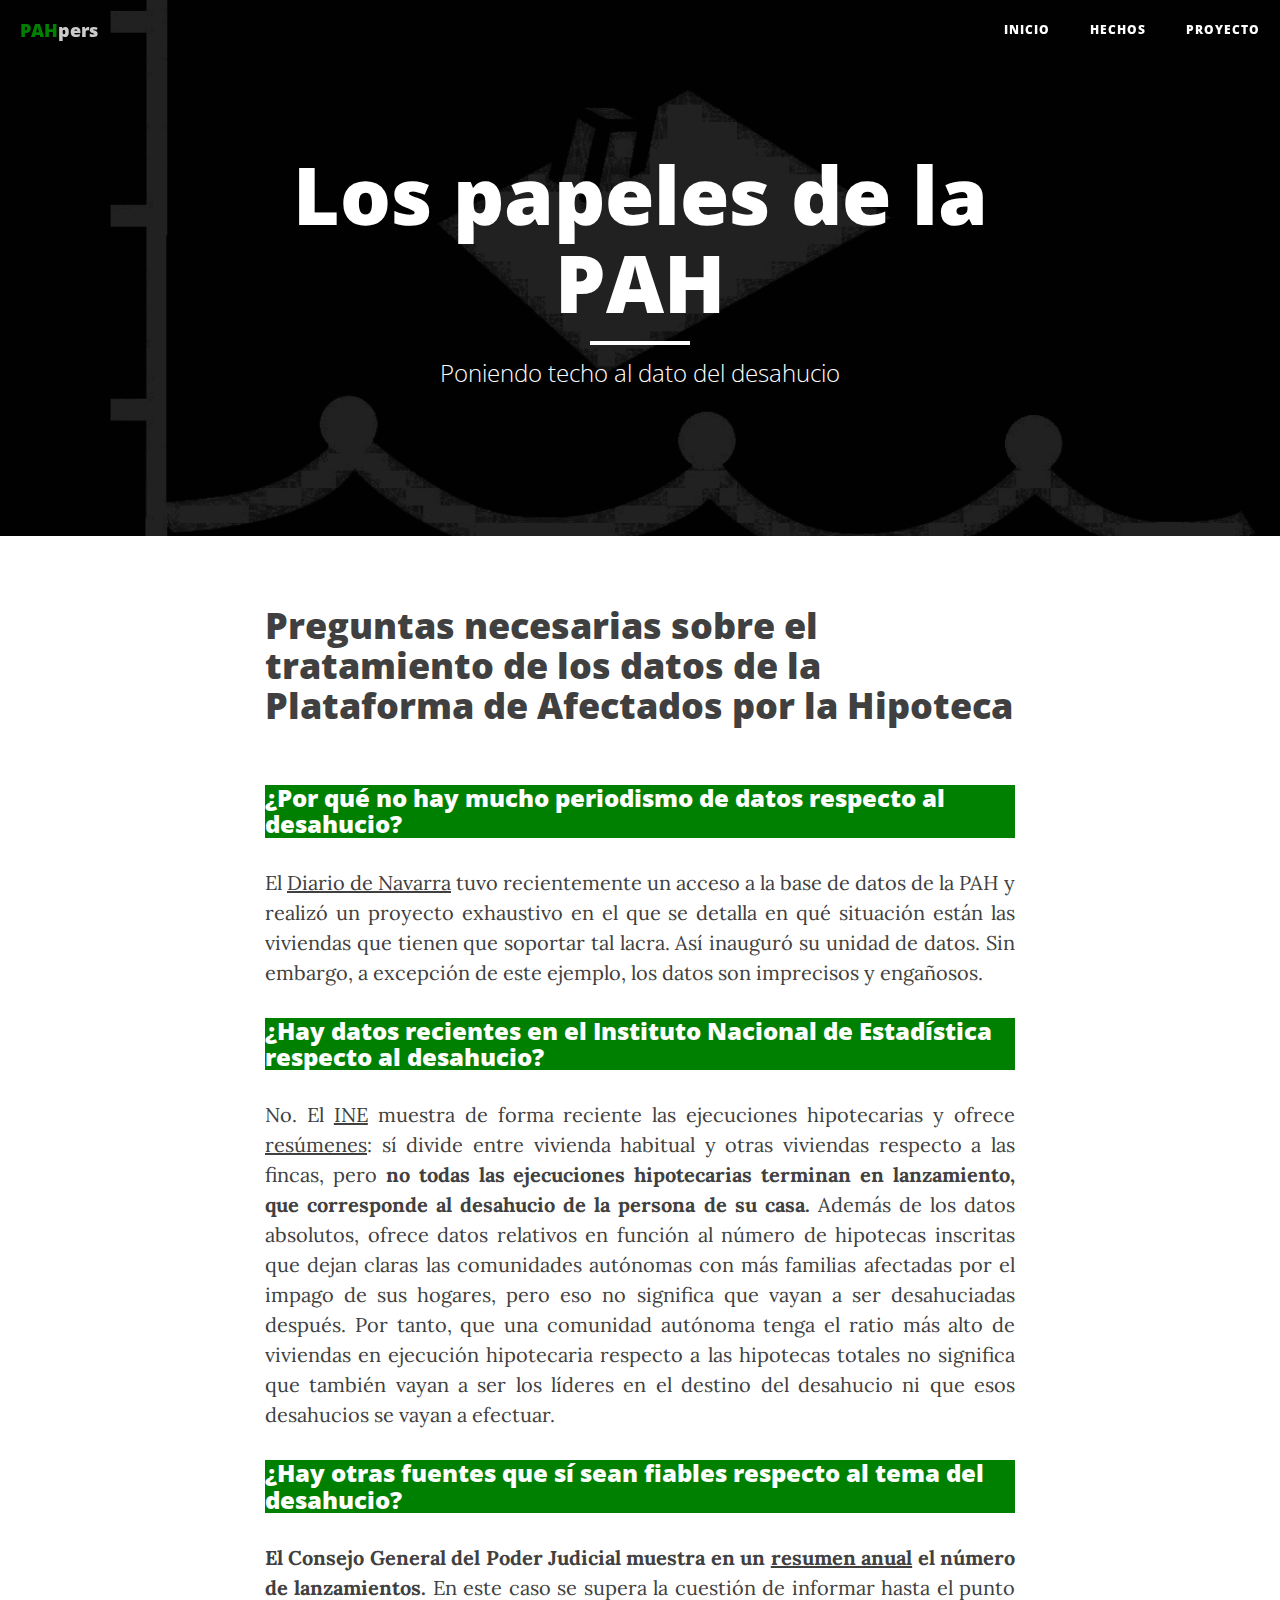
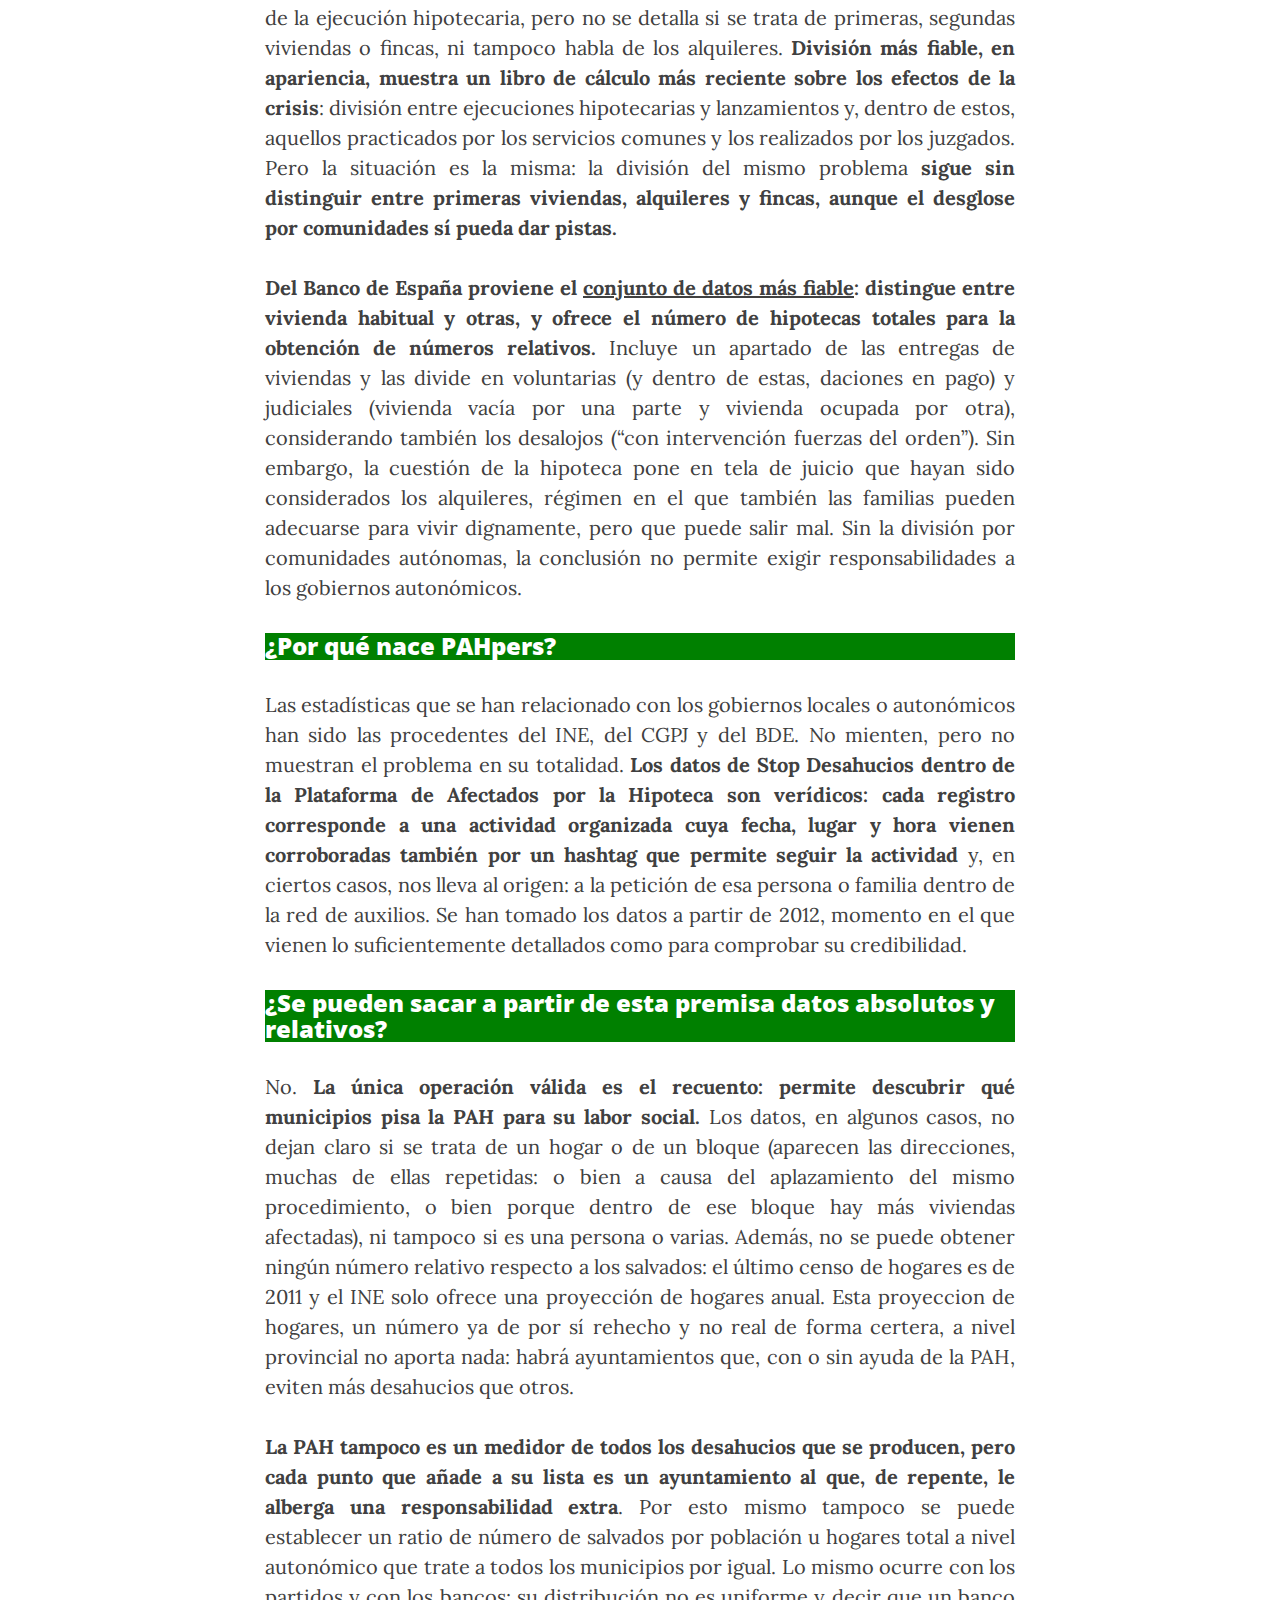
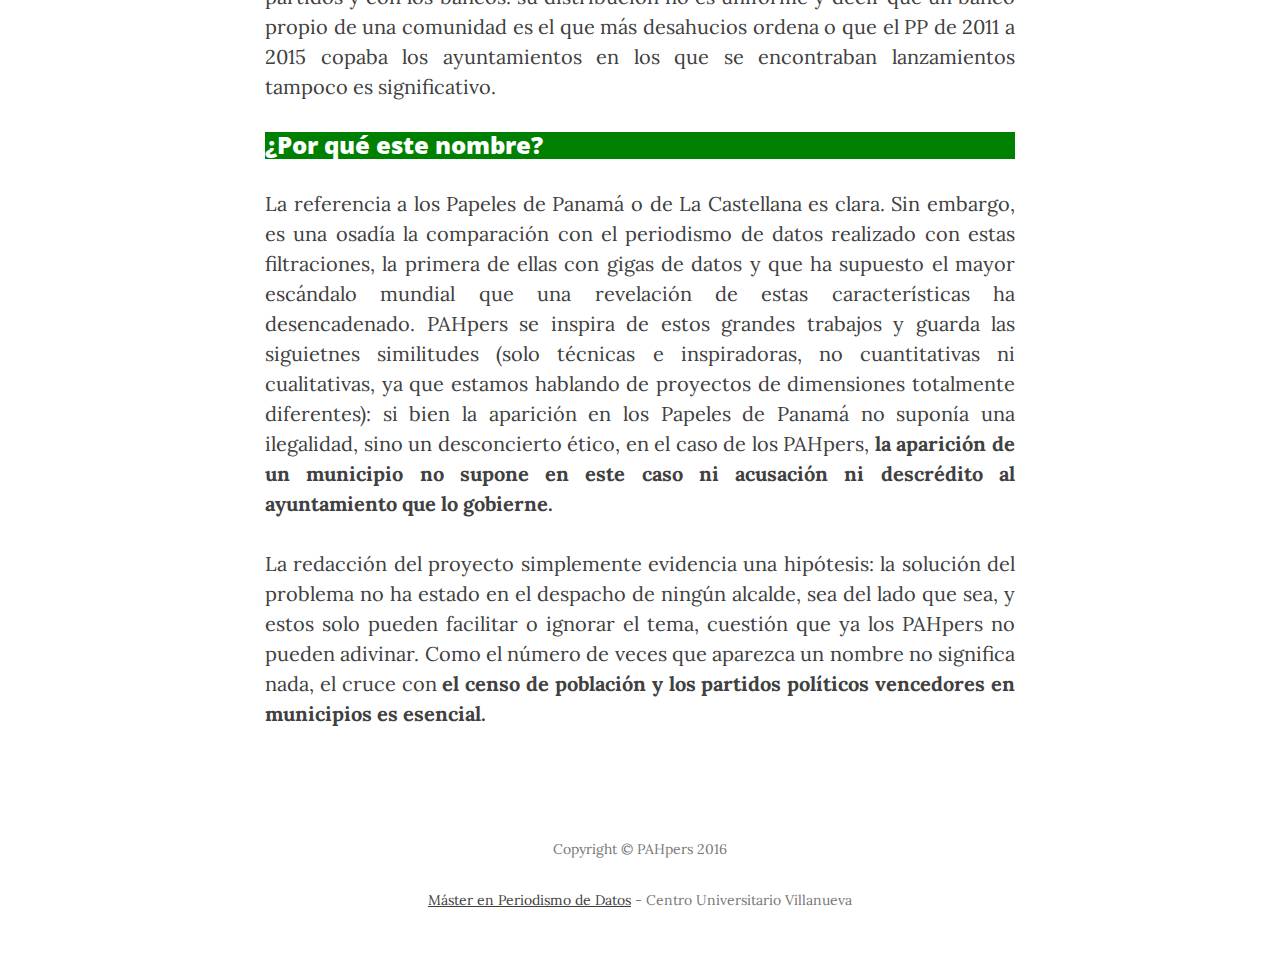
<file: index.html>
<!DOCTYPE html>
<html lang="es">

<head>

    <meta charset="utf-8">
    <meta http-equiv="X-UA-Compatible" content="IE=edge">
    <meta name="viewport" content="width=device-width, initial-scale=1">
    <meta name="description" content="">
    <meta name="author" content="">

    <title>PAHpers</title>

    <!-- Bootstrap Core CSS -->
    <link href="css/bootstrap.min.css" rel="stylesheet">

    <!-- Custom CSS -->
    <link href="css/clean-blog.min.css" rel="stylesheet">

    <!-- Custom Fonts -->
    <link href="http://maxcdn.bootstrapcdn.com/font-awesome/4.1.0/css/font-awesome.min.css" rel="stylesheet" type="text/css">
    <link href='http://fonts.googleapis.com/css?family=Lora:400,700,400italic,700italic' rel='stylesheet' type='text/css'>
    <link href='http://fonts.googleapis.com/css?family=Open+Sans:300italic,400italic,600italic,700italic,800italic,400,300,600,700,800' rel='stylesheet' type='text/css'>

    <!-- HTML5 Shim and Respond.js IE8 support of HTML5 elements and media queries -->
    <!-- WARNING: Respond.js doesn't work if you view the page via file:// -->
    <!--[if lt IE 9]>
        <script src="https://oss.maxcdn.com/libs/html5shiv/3.7.0/html5shiv.js"></script>
        <script src="https://oss.maxcdn.com/libs/respond.js/1.4.2/respond.min.js"></script>
    <![endif]-->
  
</head>


<body>
<style>
    p{
        text-align: justify;
    }
  </style>
    <!-- Navigation -->
    <nav class="navbar navbar-default navbar-custom navbar-fixed-top">
        <div class="container-fluid">
            <!-- Brand and toggle get grouped for better mobile display -->
            <div class="navbar-header page-scroll">
                <button type="button" class="navbar-toggle" data-toggle="collapse" data-target="#bs-example-navbar-collapse-1">
                    <span class="sr-only">Toggle navigation</span>
                    <span class="icon-bar"></span>
                    <span class="icon-bar"></span>
                    <span class="icon-bar"></span>
                </button>
  <a class="navbar-brand" href="index.html"><font color="green">PAH</font>pers</a>
  </div>

            <!-- Collect the nav links, forms, and other content for toggling -->
            <div class="collapse navbar-collapse" id="bs-example-navbar-collapse-1">
                <ul class="nav navbar-nav navbar-right">
                    <li>
                        <a href="index.html">Inicio</a>
                    </li>
                    <li>
                        <a href="hechos.html">Hechos</a>
                    </li>
                    <li>
                        <a href="proyecto.html">Proyecto</a>
                    </li>
                </ul>
            </div>
            <!-- /.navbar-collapse -->
        </div>
        <!-- /.container -->
    </nav>

    <!-- Page Header -->
    <!-- Set your background image for this header on the line below. -->
    <header class="intro-header" style="background-image: url('img/logo_pahpers.jpg')">
        <div class="container">
            <div class="row">
                <div class="col-lg-8 col-lg-offset-2 col-md-10 col-md-offset-1">
                    <div class="page-heading">
                        <h1>Los papeles de la PAH</h1>
                        <hr class="small">
                        <span class="subheading">Poniendo techo al dato del desahucio</span>
                    </div>
                </div>
            </div>
        </div>
    </header>

    <!-- Main Content -->
    <div class="container">
        <div class="row">
            <div class="col-lg-8 col-lg-offset-2 col-md-10 col-md-offset-1">
                <div class="post-preview">
                        <h1 class="post-title">
                            Preguntas necesarias sobre el tratamiento de los datos de la Plataforma de Afectados por la Hipoteca
                            <br>
                            <br>
<h3 class="post-subtitle"; style="background-color:green">
                            <font color="white">¿Por qué no hay mucho periodismo de datos respecto al desahucio?</font>
                        </h3>
<p>El <a href="http://www.diariodenavarra.es/pags/desahucios_navarra.html/" target="_blank">Diario de Navarra</a> tuvo recientemente un acceso a la base de datos de la PAH y realizó un proyecto exhaustivo en el que se detalla en qué situación están las viviendas que tienen que soportar tal lacra. Así inauguró su unidad de datos. Sin embargo, a excepción de este ejemplo, los datos son imprecisos y engañosos.</p>
<h3 class="post-subtitle"; style="background-color:green">
                            <font color="white">¿Hay datos recientes en el Instituto Nacional de Estadística respecto al desahucio?</font>
                        </h3>
<p>No. El <a href="http://www.ine.es/dyngs/INEbase/es/operacion.htm?c=Estadistica_C&cid=1254736176993&menu=ultiDatos&idp=1254735576757" target="_blank">INE</a> muestra de forma reciente las ejecuciones hipotecarias y ofrece <a href="http://www.ine.es/daco/daco42/eh/eh0116.pdf" target="_blank">resúmenes</a>: sí divide entre vivienda habitual y otras viviendas respecto a las fincas, pero <b>no todas las ejecuciones hipotecarias terminan en lanzamiento, que corresponde al desahucio de la persona de su casa.</b> Además de los datos absolutos, ofrece datos relativos en función al número de hipotecas inscritas que dejan claras las comunidades autónomas con más familias afectadas por el impago de sus hogares, pero eso no significa que vayan a ser desahuciadas después. Por tanto, que una comunidad autónoma tenga el ratio más alto de viviendas en ejecución hipotecaria respecto a las hipotecas totales no significa que también vayan a ser los líderes en el destino del desahucio ni que esos desahucios se vayan a efectuar.</p>
<h3 class="post-subtitle"; style="background-color:green">
                            <font color="white">¿Hay otras fuentes que sí sean fiables respecto al tema del desahucio?</font>
                        </h3>
<p><b>El Consejo General del Poder Judicial muestra en un <a href="http://www.poderjudicial.es/cgpj/es/Temas/Estadistica-Judicial/Analisis-estadistico/La-Justicia-dato-a-dato" target="_blank">resumen anual</a> el número de lanzamientos.</b> En este caso se supera la cuestión de informar hasta el punto de la ejecución hipotecaria, pero no se detalla si se trata de primeras, segundas viviendas o fincas, ni tampoco habla de los alquileres. <b>División más fiable, en apariencia, muestra un libro de cálculo más reciente sobre los efectos de la crisis</b>: división entre ejecuciones hipotecarias y lanzamientos y, dentro de estos, aquellos practicados por los servicios comunes y los realizados por los juzgados. Pero la situación es la misma: la división del mismo problema <b>sigue sin distinguir entre primeras viviendas, alquileres y fincas, aunque el desglose por comunidades sí pueda dar pistas.</b></p>

<p><b>Del Banco de España proviene el <a href="http://www.bde.es/f/webbde/GAP/Secciones/SalaPrensa/NotasInformativas/Briefing_notes/es/notabe300715.pdf" target="_blank">conjunto de datos más fiable</a>: distingue entre vivienda habitual y otras, y ofrece el número de hipotecas totales para la obtención de números relativos.</b> Incluye un apartado de las entregas de viviendas y las divide en voluntarias (y dentro de estas, daciones en pago) y judiciales (vivienda vacía por una parte y vivienda ocupada por otra), considerando también los desalojos (“con intervención fuerzas del orden”). Sin embargo, la cuestión de la hipoteca pone en tela de juicio que hayan sido considerados los alquileres, régimen en el que también las familias pueden adecuarse para vivir dignamente, pero que puede salir mal. Sin la división por comunidades autónomas, la conclusión no permite exigir responsabilidades a los gobiernos autonómicos.</p>
<h3 class="post-subtitle"; style="background-color:green">
                            <font color="white">¿Por qué nace PAHpers?</font>
                        </h3>
                <p>Las estadísticas que se han relacionado con los gobiernos locales o autonómicos han sido las procedentes del INE, del CGPJ y del BDE. No mienten, pero no muestran el problema en su totalidad. <b>Los datos de Stop Desahucios dentro de la Plataforma de Afectados por la Hipoteca son verídicos: cada registro corresponde a una actividad organizada cuya fecha, lugar y hora vienen corroboradas también por un hashtag que permite seguir la actividad</b> y, en ciertos casos, nos lleva al origen: a la petición de esa persona o familia dentro de la red de auxilios. Se han tomado los datos a partir de 2012, momento en el que vienen lo suficientemente detallados como para comprobar su credibilidad.</p>
<h3 class="post-subtitle"; style="background-color:green">
                            <font color="white">¿Se pueden sacar a partir de esta premisa datos absolutos y relativos?</font>
                        </h3>
                <p>No. <b>La única operación válida es el recuento: permite descubrir qué municipios pisa la PAH para su labor social.</b> Los datos, en algunos casos, no dejan claro si se trata de un hogar o de un bloque (aparecen las direcciones, muchas de ellas repetidas: o bien a causa del aplazamiento del mismo procedimiento, o bien porque dentro de ese bloque hay más viviendas afectadas), ni tampoco si es una persona o varias. Además, no se puede obtener ningún número relativo respecto a los salvados: el último censo de hogares es de 2011 y el INE solo ofrece una proyección de hogares anual. Esta proyeccion de hogares, un número ya de por sí rehecho y no real de forma certera, a nivel provincial no aporta nada: habrá ayuntamientos que, con o sin ayuda de la PAH, eviten más desahucios que otros. </p>
                <p><b>La PAH tampoco es un medidor de todos los desahucios que se producen, pero cada punto que añade a su lista es un ayuntamiento al que, de repente, le alberga una responsabilidad extra</b>. Por esto mismo tampoco se puede establecer un ratio de número de salvados por población u hogares total a nivel autonómico que trate a todos los municipios por igual. Lo mismo ocurre con los partidos y con los bancos: su distribución no es uniforme y decir que un banco propio de una comunidad es el que más desahucios ordena o que el PP de 2011 a 2015 copaba los ayuntamientos en los que se encontraban lanzamientos tampoco es significativo. </p>
<h3 class="post-subtitle"; style="background-color:green">
                            <font color="white">¿Por qué este nombre?</font>
                        </h3>
                <p>La referencia a los Papeles de Panamá o de La Castellana es clara. Sin embargo, es una osadía la comparación con el periodismo de datos realizado con estas filtraciones, la primera de ellas con gigas de datos y que ha supuesto el mayor escándalo mundial que una revelación de estas características ha desencadenado. PAHpers se inspira de estos grandes trabajos y guarda las siguietnes similitudes (solo técnicas e inspiradoras, no cuantitativas ni cualitativas, ya que estamos hablando de proyectos de dimensiones totalmente diferentes): si bien la aparición en los Papeles de Panamá no suponía una ilegalidad, sino un desconcierto ético, en el caso de los PAHpers, <b>la aparición de un municipio no supone en este caso ni acusación ni descrédito al ayuntamiento que lo gobierne.</b></p>
                <p>La redacción del proyecto simplemente evidencia una hipótesis: la solución del problema no ha estado en el despacho de ningún alcalde, sea del lado que sea, y estos solo pueden facilitar o ignorar el tema, cuestión que ya los PAHpers no pueden adivinar. Como el número de veces que aparezca un nombre no significa nada, el cruce con <b>el censo de población y los partidos políticos vencedores en municipios es esencial.</b></p>
            </div>
        </div>
    </div>
    </div>
    
    <!-- Footer -->
<footer>
        <div class="container">
            <div class="row">
                <div class="col-lg-8 col-lg-offset-2 col-md-10 col-md-offset-1">
                    <p class="copyright text-muted">Copyright &copy; PAHpers 2016</p>
                    <p class="copyright text-muted"><a href="http://www.villanueva.edu/master-periodismo-de-datos/" target="_blank">Máster en Periodismo de Datos</a> - Centro Universitario Villanueva</p>     
                </div>
            </div>
    </footer>

    <!-- jQuery -->
    <script src="js/jquery.js"></script>

    <!-- Bootstrap Core JavaScript -->
    <script src="js/bootstrap.min.js"></script>

    <!-- Custom Theme JavaScript -->
    <script src="js/clean-blog.min.js"></script>

</body>

</html>
</file>
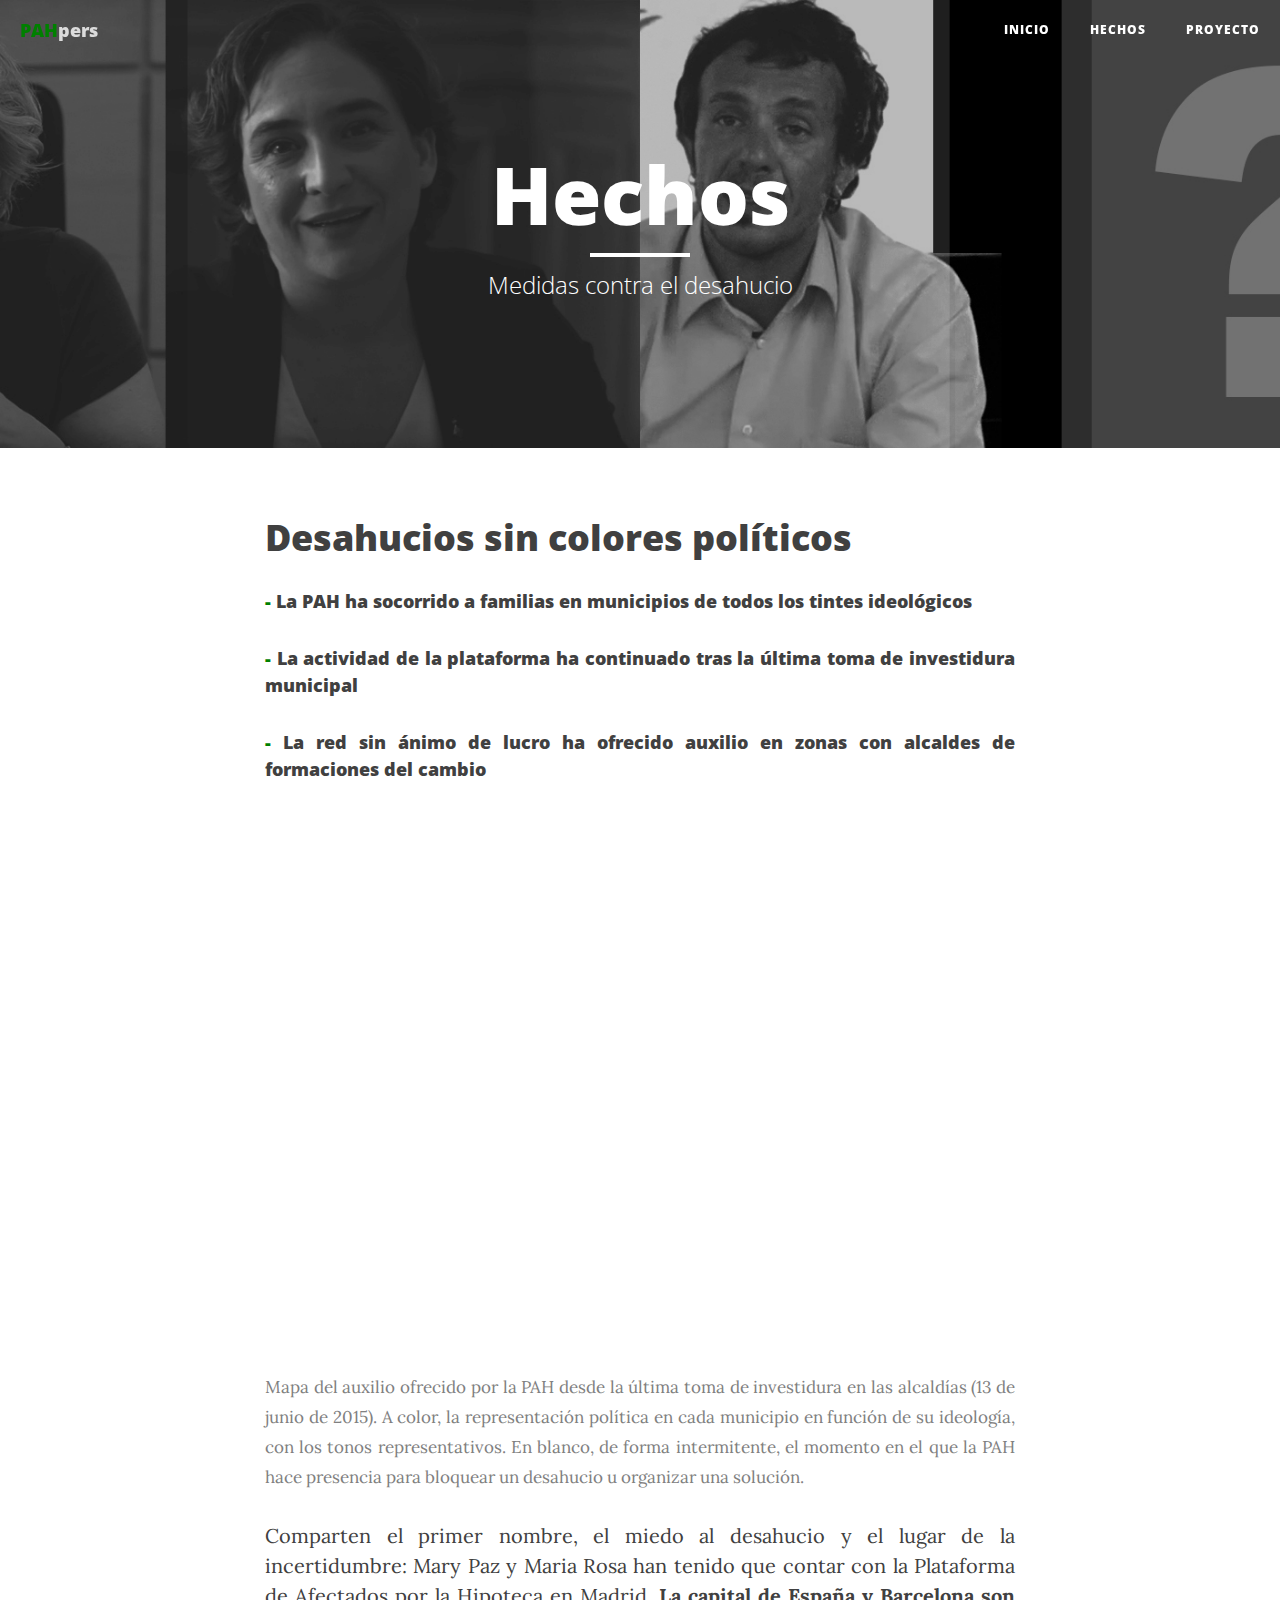
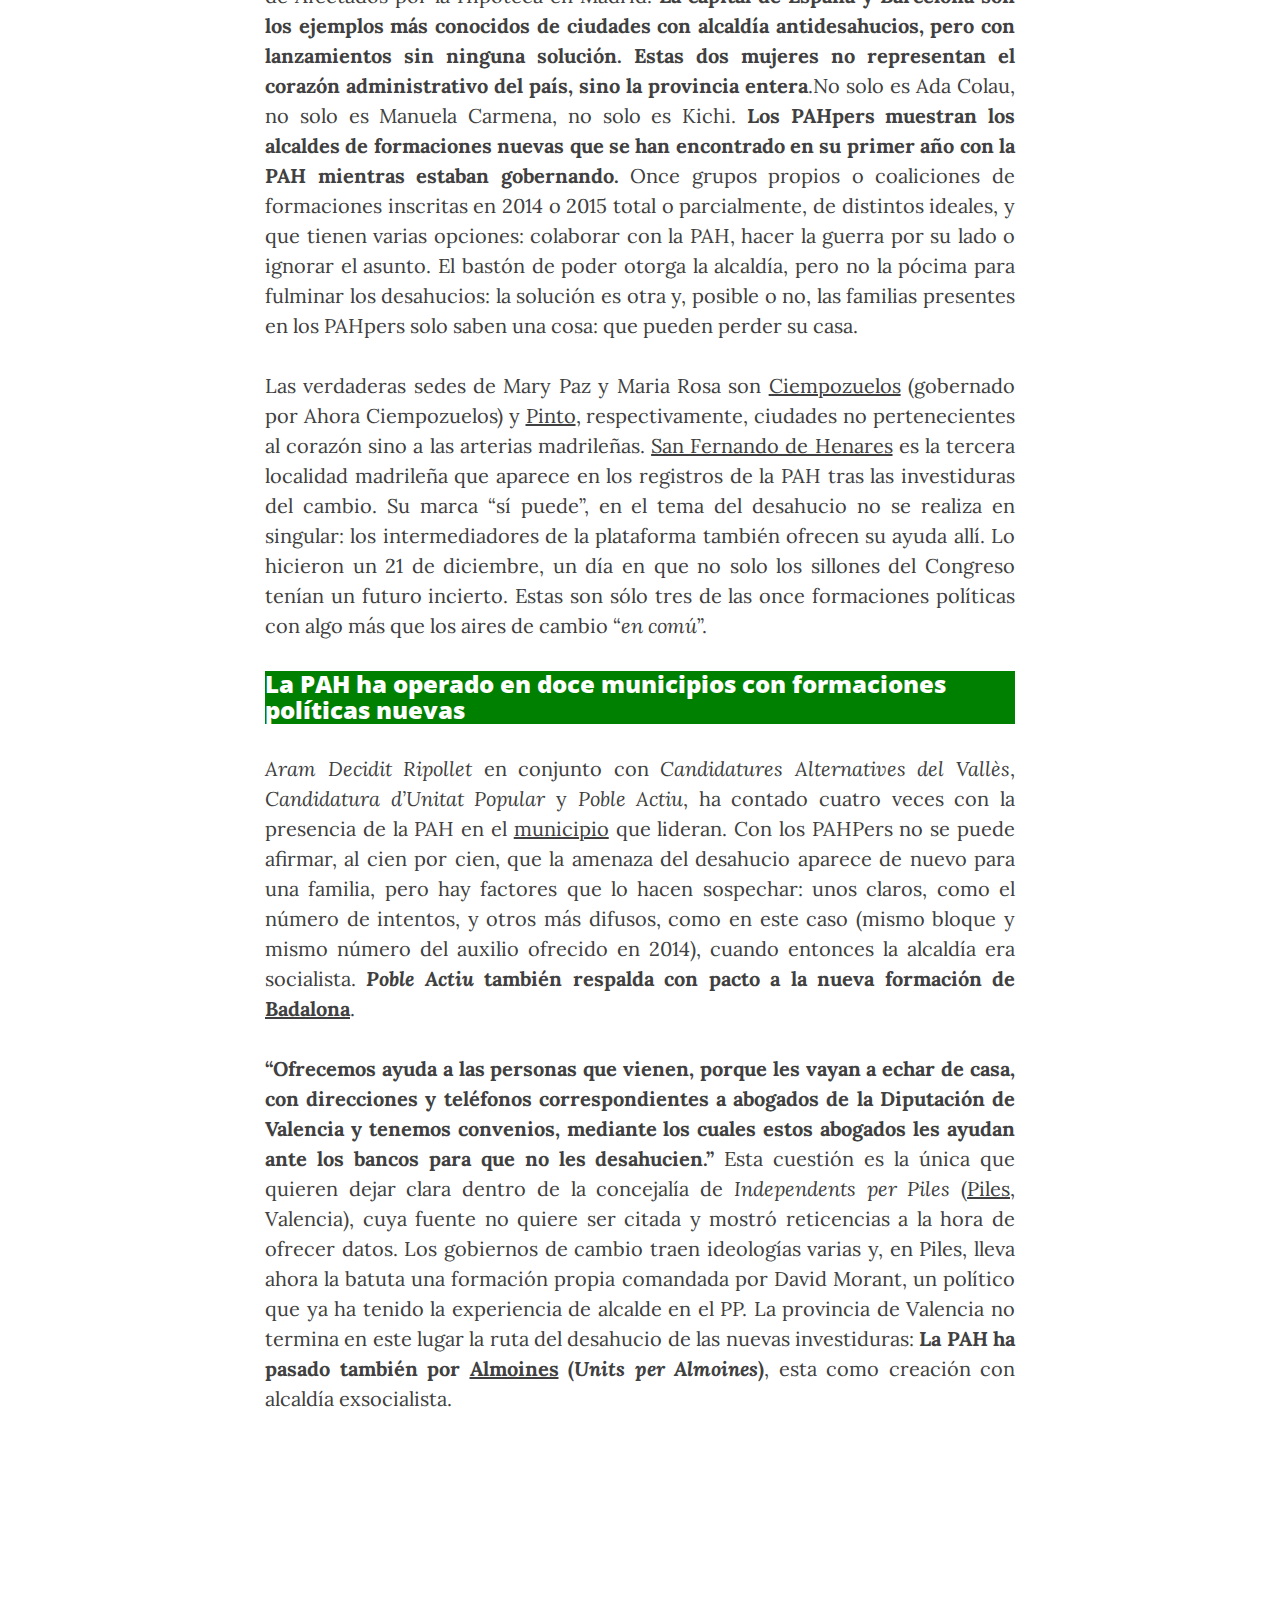
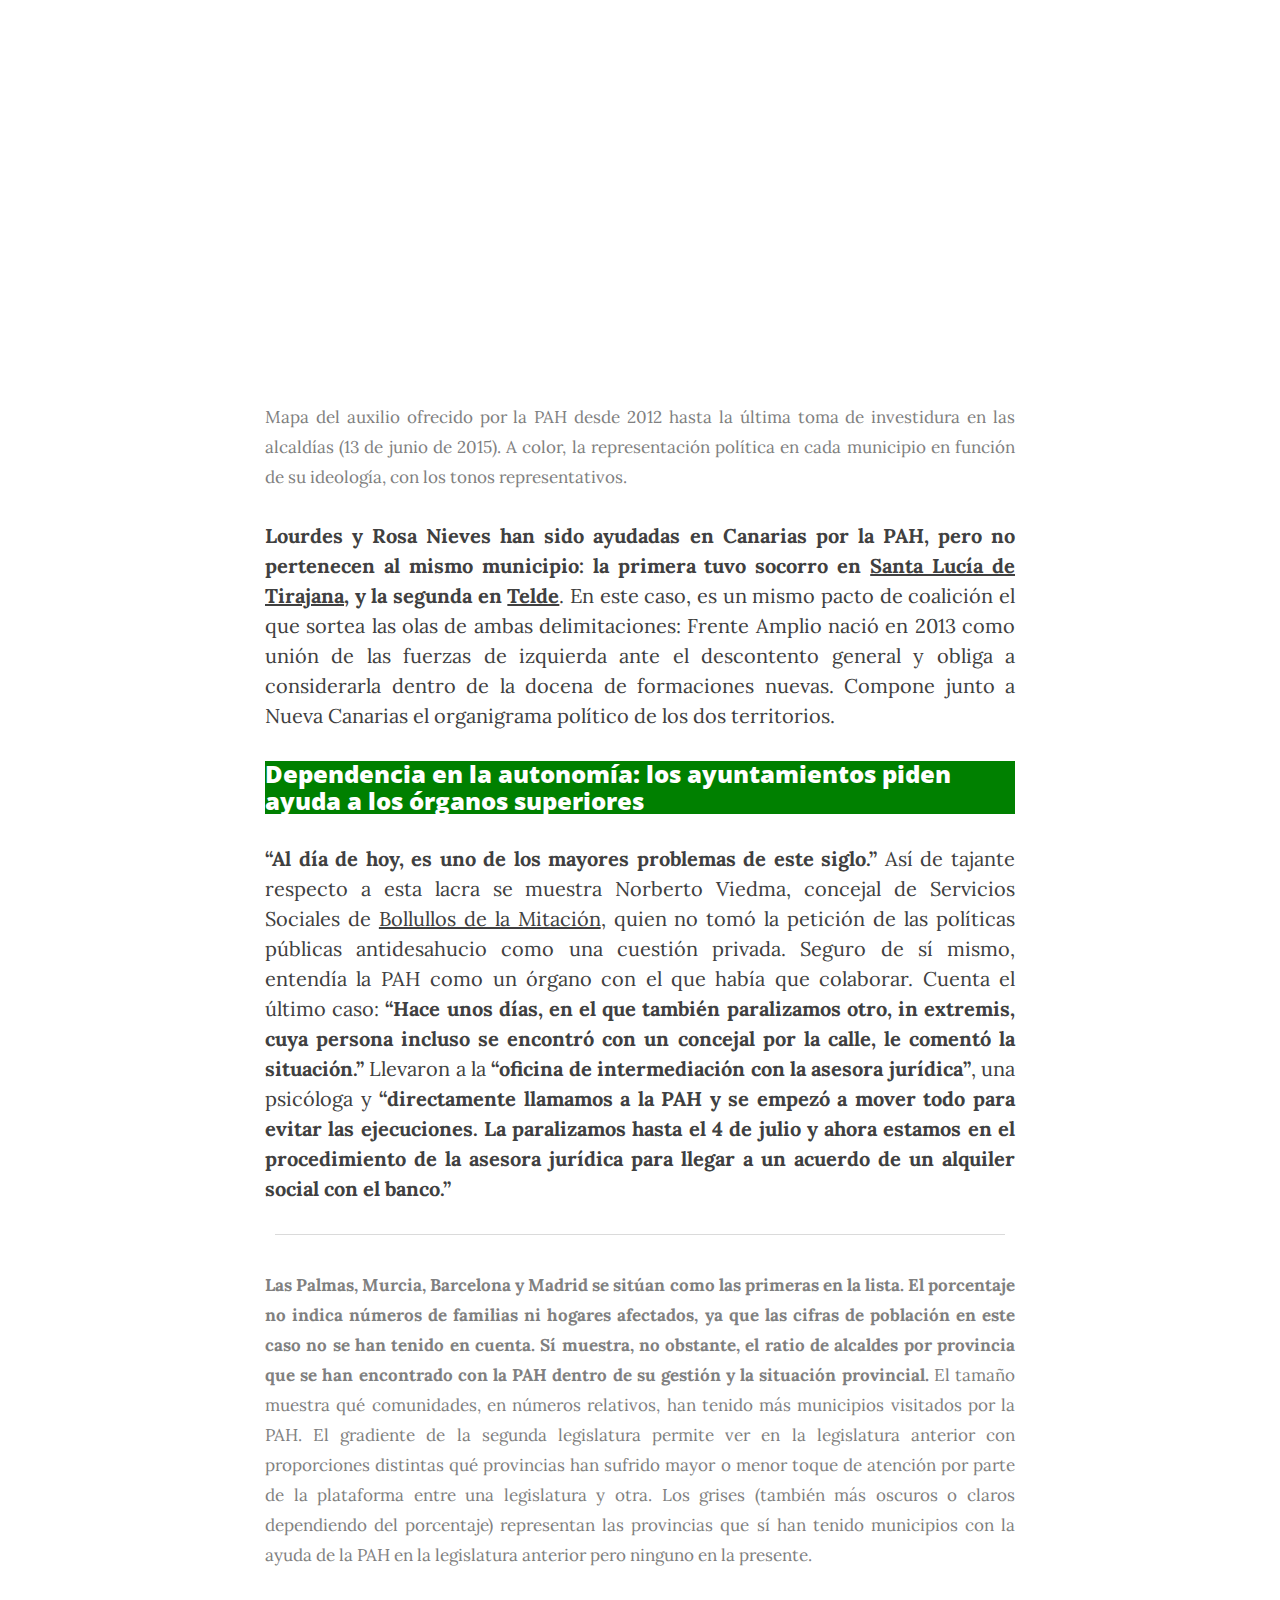
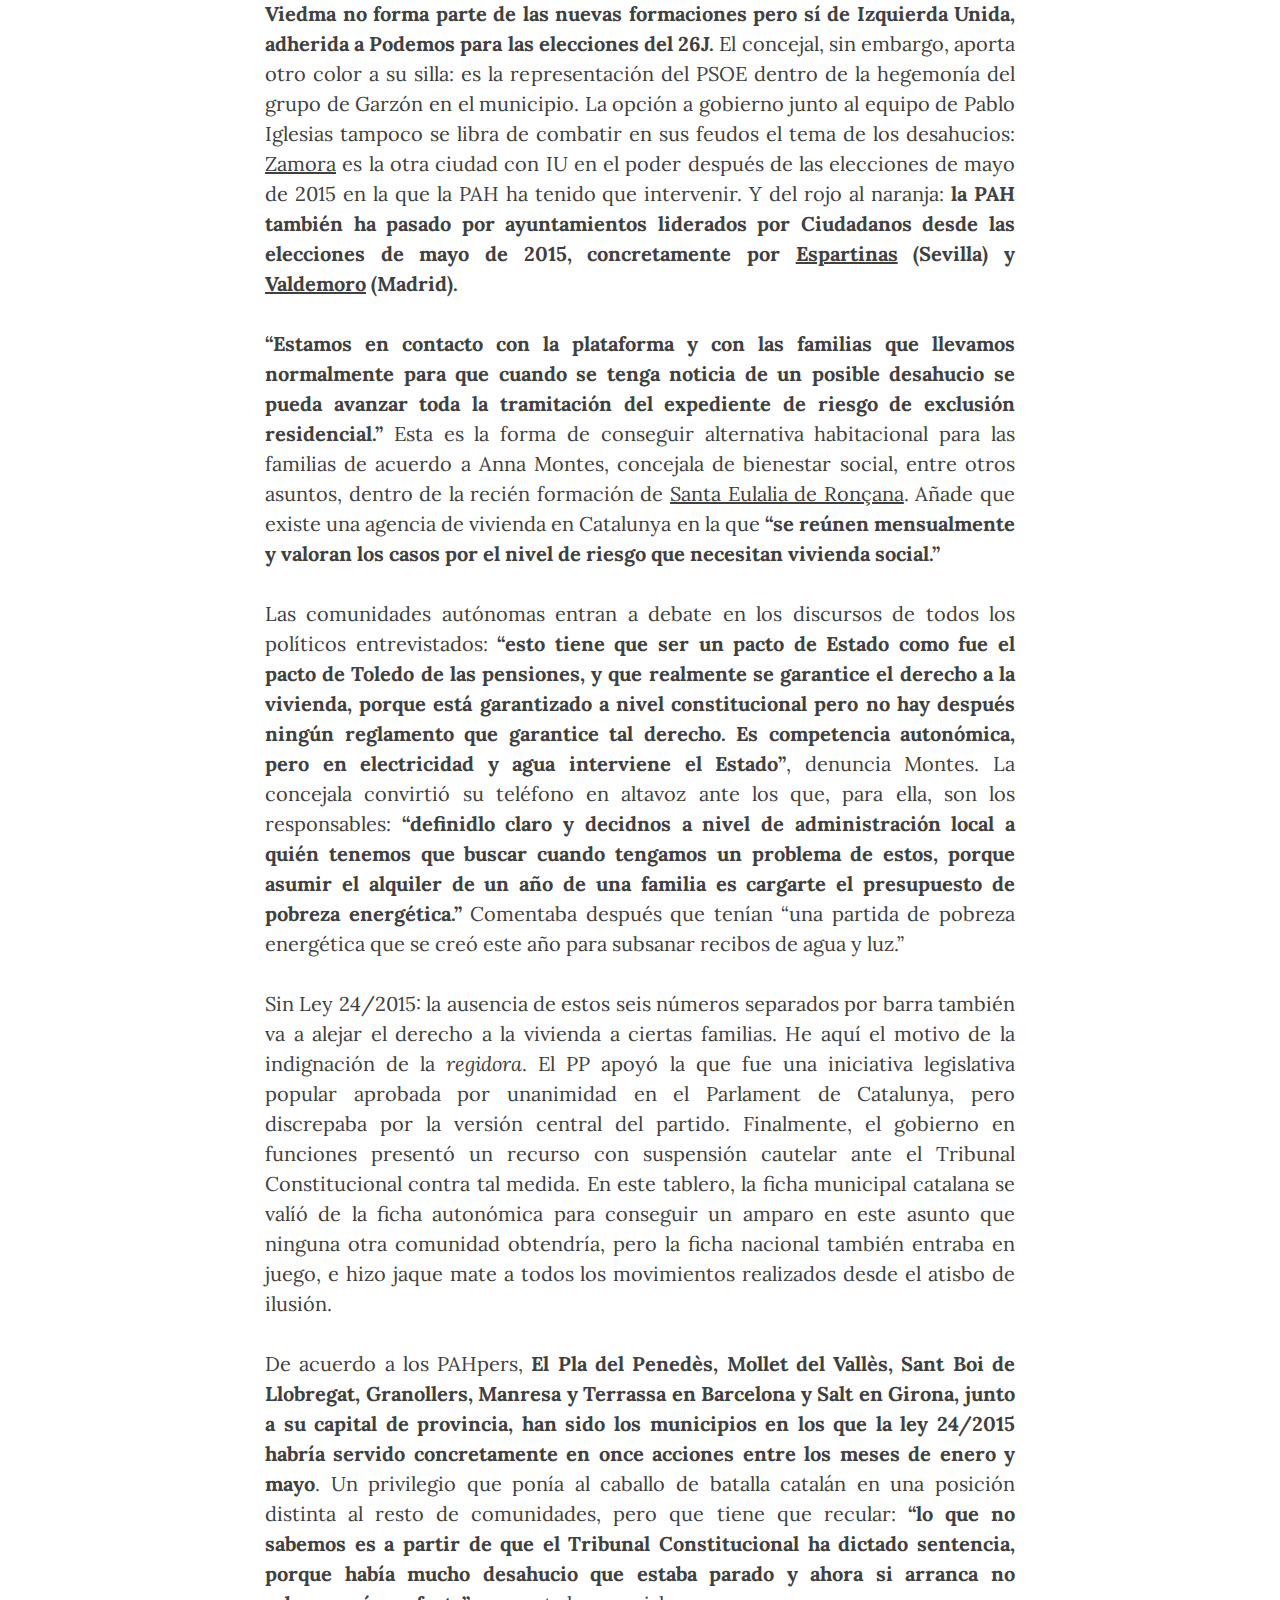
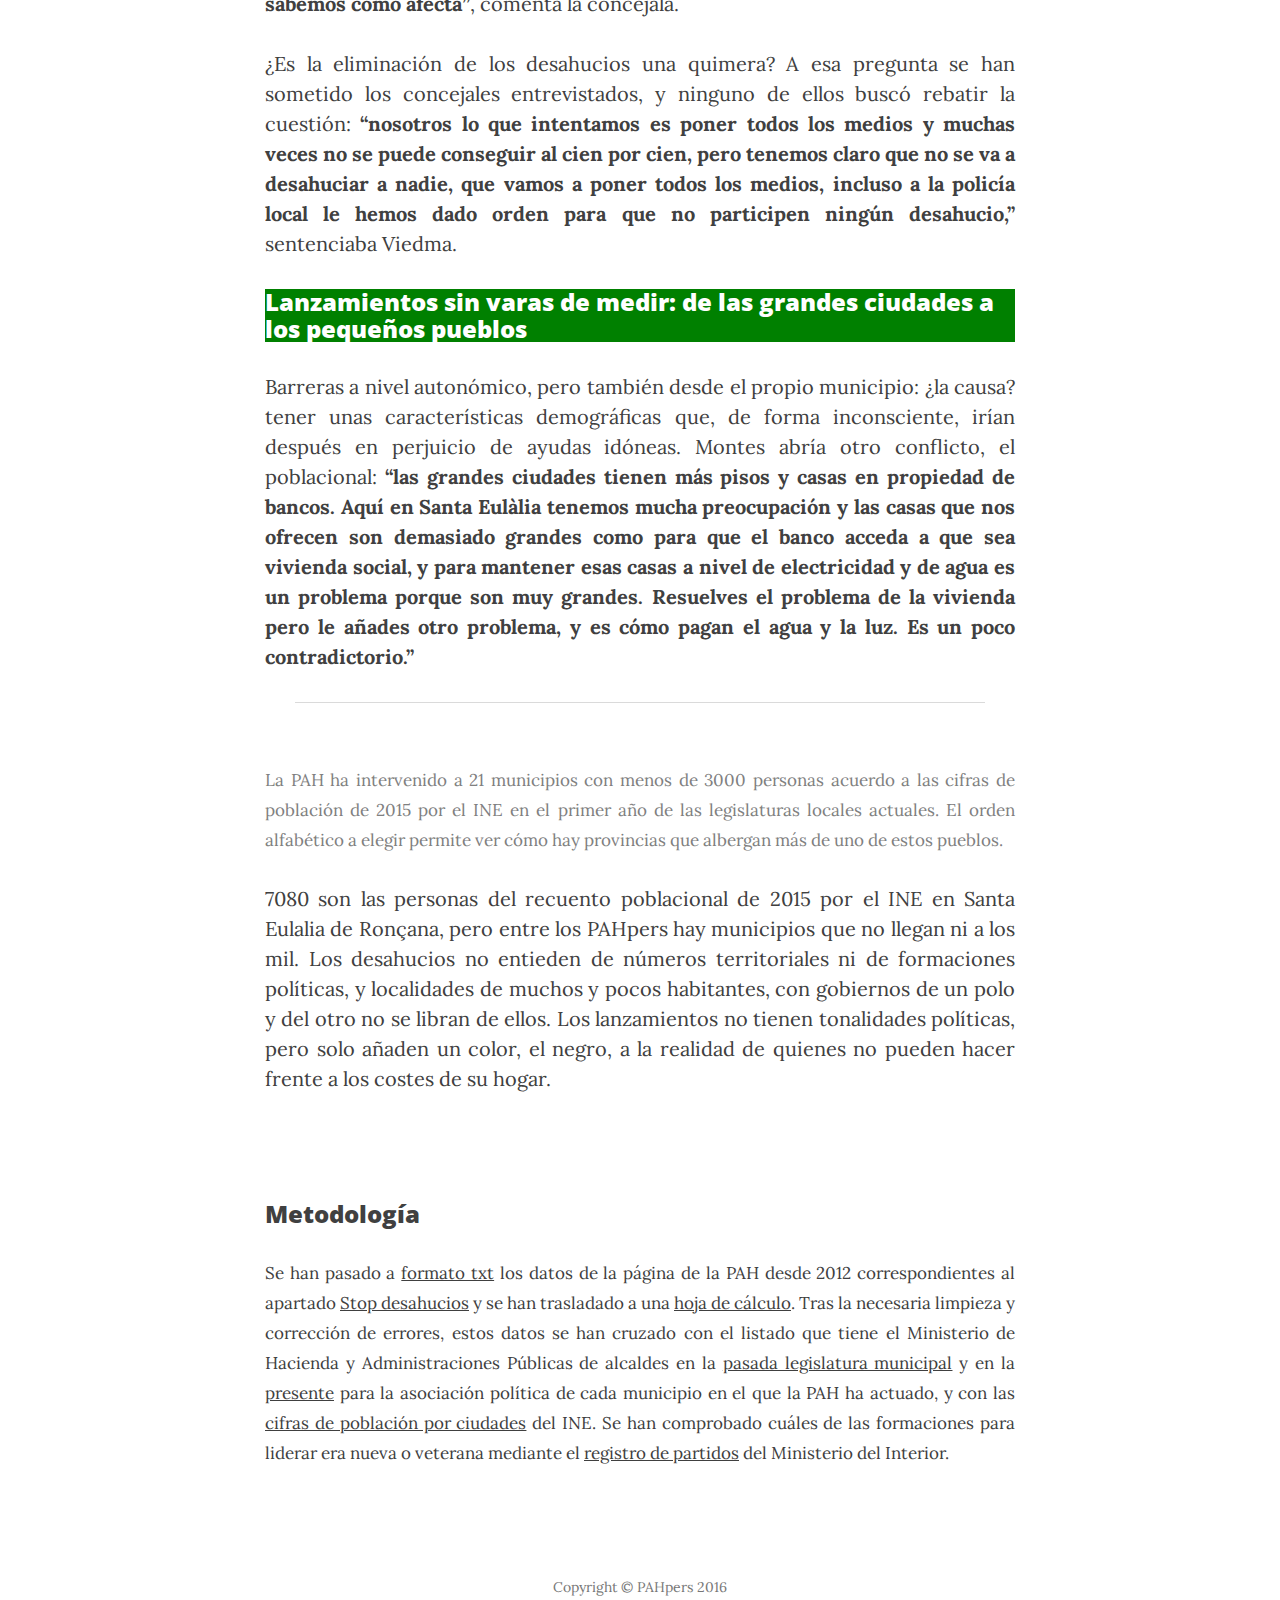
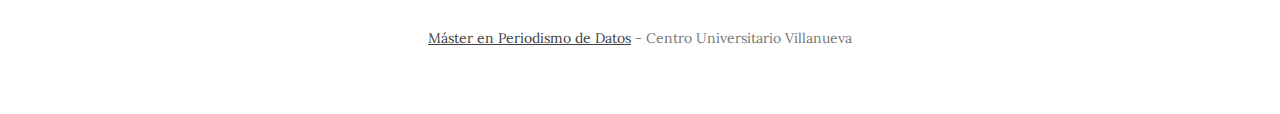
<file: hechos.html>
<!DOCTYPE html>
<html lang="es">

<head>

    <meta charset="utf-8">
    <meta http-equiv="X-UA-Compatible" content="IE=edge">
    <meta name="viewport" content="width=device-width, initial-scale=1">
    <meta name="description" content="">
    <meta name="author" content="">
<style>
    p{
        text-align: justify;
    }
  </style>
    <title>Hechos</title>

    <!-- Bootstrap Core CSS -->
    <link href="css/bootstrap.min.css" rel="stylesheet">

    <!-- Custom CSS -->
    <link href="css/clean-blog.min.css" rel="stylesheet">

    <!-- Custom Fonts -->
    <link href="http://maxcdn.bootstrapcdn.com/font-awesome/4.1.0/css/font-awesome.min.css" rel="stylesheet" type="text/css">
    <link href='http://fonts.googleapis.com/css?family=Lora:400,700,400italic,700italic' rel='stylesheet' type='text/css'>
    <link href='http://fonts.googleapis.com/css?family=Open+Sans:300italic,400italic,600italic,700italic,800italic,400,300,600,700,800' rel='stylesheet' type='text/css'>

    <!-- HTML5 Shim and Respond.js IE8 support of HTML5 elements and media queries -->
    <!-- WARNING: Respond.js doesn't work if you view the page via file:// -->
    <!--[if lt IE 9]>
        <script src="https://oss.maxcdn.com/libs/html5shiv/3.7.0/html5shiv.js"></script>
        <script src="https://oss.maxcdn.com/libs/respond.js/1.4.2/respond.min.js"></script>
    <![endif]-->

</head>


<body>

    <!-- Navigation -->
    <nav class="navbar navbar-default navbar-custom navbar-fixed-top">
        <div class="container-fluid">
            <!-- Brand and toggle get grouped for better mobile display -->
            <div class="navbar-header page-scroll">
                <button type="button" class="navbar-toggle" data-toggle="collapse" data-target="#bs-example-navbar-collapse-1">
                    <span class="sr-only">Toggle navigation</span>
                    <span class="icon-bar"></span>
                    <span class="icon-bar"></span>
                    <span class="icon-bar"></span>
                </button>
                <a class="navbar-brand" href="index.html"><font color="green">PAH</font>pers</a>
            </div>

            <!-- Collect the nav links, forms, and other content for toggling -->
            <div class="collapse navbar-collapse" id="bs-example-navbar-collapse-1">
                <ul class="nav navbar-nav navbar-right">
                    <li>
                        <a href="index.html">Inicio</a>
                    </li>
                    <li>
                        <a href="hechos.html">Hechos</a>
                    </li>
                    <li>
                        <a href="proyecto.html">Proyecto</a>
                    </li>
                </ul>
            </div>
            <!-- /.navbar-collapse -->
        </div>
        <!-- /.container -->
    </nav>

    <!-- Page Header -->
    <!-- Set your background image for this header on the line below. -->
    <header class="intro-header" style="background-image: url('img/municipales.jpg')">
        <div class="container">
            <div class="row">
                <div class="col-lg-8 col-lg-offset-2 col-md-10 col-md-offset-1">
                    <div class="page-heading">
                        <h1>Hechos</h1>
                        <hr class="small">
                        <span class="subheading">Medidas contra el desahucio</span>
                    </div>
                </div>
            </div>
        </div>
    </header>

    <!-- Main Content -->
    <div class="container">
        <div class="row">
            <div class="col-lg-8 col-lg-offset-2 col-md-10 col-md-offset-1">
                <div class="post-preview">
                         <h1 class="title">
                            Desahucios sin colores políticos
                            </h1>
                            <h4>
                                <p><font color="green">-</font> La PAH ha socorrido a familias en municipios de todos los tintes ideológicos</p>
                        <p><font color="green">-</font> La actividad de la plataforma ha continuado tras la última toma de investidura municipal</p>
                        <p><font color="green">-</font> La red sin ánimo de lucro ha ofrecido auxilio en zonas con alcaldes de formaciones del cambio</p>
                        </h4>
                        <p></p>
                <p><iframe width="100%" height="520" frameborder="0" src="https://guillevil13.cartodb.com/viz/e78ac84e-330b-11e6-ac13-0ecd1babdde5/embed_map" allowfullscreen webkitallowfullscreen mozallowfullscreen oallowfullscreen msallowfullscreen></iframe><p>
                <p><small><font color="grey">Mapa del auxilio ofrecido por la PAH desde la última toma de investidura en las alcaldías (13 de junio de 2015). A color, la representación política en cada municipio en función de su ideología, con los tonos representativos. En blanco, de forma intermitente, el momento en el que la PAH hace presencia para bloquear un desahucio u organizar una solución.</font></small></p>
                <p>Comparten el primer nombre, el miedo al desahucio y el lugar de la incertidumbre: Mary Paz y Maria Rosa han tenido que contar con la Plataforma de Afectados por la Hipoteca en Madrid. <b>La capital de España y Barcelona son los ejemplos más conocidos de ciudades con alcaldía antidesahucios, pero con lanzamientos sin ninguna solución. Estas dos mujeres no representan el corazón administrativo del país, sino la provincia entera</b>.No solo es Ada Colau, no solo es Manuela Carmena, no solo es Kichi. <b>Los PAHpers muestran los alcaldes de formaciones nuevas que se han encontrado en su primer año con la PAH mientras estaban gobernando.</b> Once grupos propios o coaliciones de formaciones inscritas en 2014 o 2015 total o parcialmente, de distintos ideales, y que tienen varias opciones: colaborar con la PAH, hacer la guerra por su lado o ignorar el asunto. El bastón de poder otorga la alcaldía, pero no la pócima para fulminar los desahucios: la solución es otra y, posible o no, las familias presentes en los PAHpers solo saben una cosa: que pueden perder su casa.</p>
                <p>Las verdaderas sedes de Mary Paz y Maria Rosa son <a href="http://www.ayto-ciempozuelos.org/" target="_blank">Ciempozuelos</a> (gobernado por Ahora Ciempozuelos) y <a href="http://www.ayto-pinto.es/home" target="_blank">Pinto</a>, respectivamente, ciudades no pertenecientes al corazón sino a las arterias madrileñas. <a href="http://www.ayto-sanfernando.com/" target="_blank">San Fernando de Henares</a> es la tercera localidad madrileña que aparece en los registros de la PAH tras las investiduras del cambio.</b> Su marca “sí puede”, en el tema del desahucio no se realiza en singular: los intermediadores de la plataforma también ofrecen su ayuda allí. Lo hicieron un 21 de diciembre, un día en que no solo los sillones del Congreso tenían un futuro incierto. Estas son sólo tres de las once formaciones políticas con algo más que los aires de cambio “<i>en comú</i>”.</p>
<h3 class="post-subtitle"; style="background-color:green">
                            <font color="white">La PAH ha operado en doce municipios con formaciones políticas nuevas</font>
                        </h3>
<p><i>Aram Decidit Ripollet</i> en conjunto con <i>Candidatures Alternatives del Vallès</i>, <i>Candidatura d’Unitat Popular</i> y <i>Poble Actiu</i>, ha contado cuatro veces con la presencia de la PAH en el <a href="http://www.ripollet.cat/" target="_blank">municipio</a> que lideran.</b> Con los PAHPers no se puede afirmar, al cien por cien, que la amenaza del desahucio aparece de nuevo para una familia, pero hay factores que lo hacen sospechar: unos claros, como el número de intentos, y otros más difusos, como en este caso (mismo bloque y mismo número del auxilio ofrecido en 2014), cuando entonces la alcaldía era socialista. <b><i>Poble Actiu</i> también respalda con pacto a la nueva formación de <a href="http://www.badalona.cat/portalWeb/" target="_blank">Badalona</a></b>.</p>

<p><b>“Ofrecemos ayuda a las personas que vienen, porque les vayan a echar de casa, con direcciones y  teléfonos correspondientes a abogados de la Diputación de Valencia y tenemos convenios, mediante los cuales estos abogados les ayudan ante los bancos para que no les desahucien.”</b> Esta cuestión es la única que quieren dejar clara dentro de la concejalía de <i>Independents per Piles</i> (<a href="http://www.piles.es/" target="_blank">Piles</a>, Valencia), cuya fuente no quiere ser citada y mostró reticencias a la hora de ofrecer datos. Los gobiernos de cambio traen ideologías varias y, en Piles, lleva ahora la batuta una formación propia comandada por David Morant, un político que ya ha tenido la experiencia de alcalde en el PP. La provincia de Valencia no termina en este lugar la ruta del desahucio de las nuevas investiduras: <b>La PAH ha pasado también por <a href="http://www.almoines.es/" target="_blank">Almoines</a> (<i>Units per Almoines</i>)</b>, esta como creación con alcaldía exsocialista.</p>
<iframe width="100%" height="520" frameborder="0" src="https://guillevil13.cartodb.com/viz/28b9e1be-333f-11e6-9bc4-0ecd1babdde5/embed_map" allowfullscreen webkitallowfullscreen mozallowfullscreen oallowfullscreen msallowfullscreen></iframe>
                <p><small><font color="grey">Mapa del auxilio ofrecido por la PAH desde 2012 hasta la última toma de investidura en las alcaldías (13 de junio de 2015). A color, la representación política en cada municipio en función de su ideología, con los tonos representativos.</font></small></p>
<p><b>Lourdes y Rosa Nieves han sido ayudadas en Canarias por la PAH, pero no pertenecen al mismo municipio: la primera tuvo socorro en <a href="http://www.santaluciagc.com/modules.php?mod=portal&file=index&pag=0" target="_blank">Santa Lucía de Tirajana</a>, y la segunda en <a href="http://www.telde.es/opencms/opencms" target="_blank">Telde</a></b>. En este caso, es un mismo pacto de coalición el que sortea las olas de ambas delimitaciones: Frente Amplio nació en 2013 como unión de las fuerzas de izquierda ante el descontento general y obliga a considerarla dentro de la docena de formaciones nuevas.  Compone junto a Nueva Canarias el organigrama político de los dos territorios.</p>

 <p><h3 class="post-subtitle"; style="background-color:green">
<font color="white">Dependencia en la autonomía: los ayuntamientos piden ayuda a los órganos superiores</font>
                        </h3></p>
<p><b>“Al día de hoy, es uno de los mayores problemas de este siglo.”</b> Así de tajante respecto a esta lacra se muestra Norberto Viedma, concejal de Servicios Sociales de <a href="http://www.bollullosdelamitacion.org/" target="_blank">Bollullos de la Mitación</a>, quien no tomó la petición de las políticas públicas antidesahucio como una cuestión privada. Seguro de sí mismo, entendía la PAH como un órgano con el que había que colaborar. Cuenta el último caso:<b> “Hace unos días, en el que también paralizamos otro, in extremis, cuya persona incluso se encontró con un concejal por la calle, le comentó la situación.”</b> Llevaron a la <b>“oficina de intermediación con la asesora jurídica”</b>, una psicóloga y <b>“directamente llamamos a la PAH y se empezó a mover todo para evitar las ejecuciones. La paralizamos hasta el 4 de julio y ahora estamos en el procedimiento de la asesora jurídica para llegar a un acuerdo de un alquiler social con el banco.”</b></p>
<script id="infogram_0_7f87918b-fa35-48d0-b6a3-ceaa7d4f69ff" title="" src="//e.infogr.am/js/embed.js?DUW" type="text/javascript"></script><div style="padding:1px 0;font-family:Arial!important;font-size:2px!important;line-height:2px!important;text-align:center;border-top:1px solid #dadada;margin:0 10px"><br><a style="color:#989898!important;text-decoration:none!important;" href="https://infogr.am" target="_blank"></a></div>
<p><small><font color="grey"><b>Las Palmas, Murcia, Barcelona y Madrid se sitúan como las primeras en la lista. El porcentaje no indica números de familias ni hogares afectados, ya que las cifras de población en este caso no se han tenido en cuenta. Sí muestra, no obstante, el ratio de alcaldes por provincia que se han encontrado con la PAH dentro de su gestión y la situación provincial.</b> El tamaño muestra qué comunidades, en números relativos, han tenido más municipios visitados por la PAH. El gradiente de la segunda legislatura permite ver en la legislatura anterior con proporciones distintas qué provincias han sufrido mayor o menor toque de atención por parte de la plataforma entre una legislatura y otra. Los grises (también más oscuros o claros dependiendo del porcentaje) representan las provincias que sí han tenido municipios con la ayuda de la PAH en la legislatura anterior pero ninguno en la presente.</font></small></p>
<p><b>Viedma no forma parte de las nuevas formaciones pero sí de Izquierda Unida, adherida a Podemos para las elecciones del 26J.</b> El concejal, sin embargo, aporta otro color a su silla: es la representación del PSOE dentro de la hegemonía del grupo de Garzón en el municipio. La opción a gobierno junto al equipo de Pablo Iglesias tampoco se libra de combatir en sus feudos el tema de los desahucios: <a href="http://www.zamora.es/" target="_blank">Zamora</a> es la otra ciudad con IU en el poder después de las elecciones de mayo de 2015 en la que la PAH ha tenido que intervenir. Y del rojo al naranja: <b>la PAH también ha pasado por ayuntamientos liderados por Ciudadanos desde las elecciones de mayo de 2015, concretamente por <a href="http://www.espartinas.net/opencms/opencms/espartinas" target="_blank">Espartinas</a> (Sevilla) y <a href="http://www.valdemoro.es/" target="_blank">Valdemoro</a> (Madrid).</b></p>

<p><b>“Estamos en contacto con la plataforma y con las familias que llevamos normalmente para que cuando se tenga noticia de un posible desahucio se pueda avanzar toda la tramitación del expediente de riesgo de exclusión residencial.”</b> Esta es la forma de conseguir alternativa habitacional para las familias de acuerdo a Anna Montes, concejala de bienestar social, entre otros asuntos, dentro de la recién formación de <a href="http://www.ser.cat/" target="_blank">Santa Eulalia de Ronçana</a>. Añade que existe una agencia de vivienda en Catalunya en la que <b>“se reúnen mensualmente y valoran los casos por el nivel de riesgo que necesitan vivienda social.”</b></p>
<p>Las comunidades autónomas entran a debate en los discursos de todos los políticos entrevistados:<b> “esto tiene que ser un pacto de Estado como fue el pacto de Toledo de las pensiones, y que realmente se garantice el derecho a la vivienda, porque está garantizado a nivel constitucional pero no hay después ningún reglamento que garantice tal derecho. Es competencia autonómica, pero en electricidad y agua interviene el Estado”</b>, denuncia Montes. La concejala convirtió su teléfono en altavoz ante los que, para ella, son los responsables: <b>“definidlo claro y decidnos a nivel de administración local a quién tenemos que buscar cuando tengamos un problema de estos, porque asumir el alquiler de un año de una familia es cargarte el presupuesto de pobreza energética.”</b> Comentaba después que tenían “una partida de pobreza energética que se creó este año para subsanar recibos de agua y luz.”</p>

<p>Sin Ley 24/2015: la ausencia de estos seis números separados por barra también va a alejar el derecho a la vivienda a ciertas familias. He aquí el motivo de la indignación de la <i>regidora</i>. El PP apoyó la que fue una iniciativa legislativa popular aprobada por unanimidad en el Parlament de Catalunya, pero discrepaba por la versión central del partido. Finalmente, el gobierno en funciones presentó un recurso con suspensión cautelar ante el Tribunal Constitucional contra tal medida. En este tablero, la ficha municipal catalana se valíó de la ficha autonómica para conseguir un amparo en este asunto que ninguna otra comunidad obtendría, pero la ficha nacional también entraba en juego, e hizo jaque mate a todos los movimientos realizados desde el atisbo de ilusión.</p>

<p>De acuerdo a los PAHpers, <b>El Pla del Penedès, Mollet del Vallès, Sant Boi de Llobregat, Granollers, Manresa y Terrassa en Barcelona y Salt en Girona, junto a su capital de provincia, han sido los municipios en los que la ley 24/2015 habría servido concretamente en once acciones entre los meses de enero y mayo</b>. Un privilegio que ponía al caballo de batalla catalán en una posición distinta al resto de comunidades, pero que tiene que recular: <b>“lo que no sabemos es a partir de que el Tribunal Constitucional ha dictado sentencia, porque había mucho desahucio que estaba parado y ahora si arranca no sabemos cómo afecta”</b>, comenta la concejala.</p>

<p>¿Es la eliminación de los desahucios una quimera? A esa pregunta se han sometido los concejales entrevistados, y ninguno de ellos buscó rebatir la cuestión: <b>“nosotros lo que intentamos es poner todos los medios y muchas veces no se puede conseguir al cien por cien, pero tenemos claro que no se va a desahuciar a nadie, que vamos a poner todos los medios, incluso a la policía local le hemos dado orden para que no participen ningún desahucio,”</b> sentenciaba Viedma.</p>
<h3 class="post-subtitle"; style="background-color:green">
                            <font color="white">Lanzamientos sin varas de medir: de las grandes ciudades a los pequeños pueblos</font>
                        </h3>
<p>Barreras a nivel autonómico, pero también desde el propio municipio: ¿la causa? tener unas características demográficas que, de forma inconsciente, irían después en perjuicio de ayudas idóneas. Montes abría otro conflicto, el poblacional: <b>“las grandes ciudades tienen más pisos y casas en propiedad de bancos. Aquí en Santa Eulàlia tenemos mucha preocupación y las casas que nos ofrecen son demasiado grandes como para que el banco acceda a que sea vivienda social, y para mantener esas casas a nivel de electricidad y de agua es un problema porque son muy grandes. Resuelves el problema de la vivienda pero le añades otro problema, y es cómo pagan el agua y la luz. Es un poco contradictorio.”</b></p>
<script id="infogram_0_b61b33c7-df34-4b37-bc14-34409a14017a" title="" src="//e.infogr.am/js/embed.js?wmu" type="text/javascript"></script><div style="padding:8px 0;font-family:Arial!important;font-size:13px!important;line-height:15px!important;text-align:center;border-top:1px solid #dadada;margin:0 30px"><br><a style="color:#989898!important;text-decoration:none!important;" href="https://infogr.am" target="_blank"></a></div>
<p><small><font color="grey">La PAH ha intervenido a 21 municipios con menos de 3000 personas acuerdo a las cifras de población de 2015 por el INE en el primer año de las legislaturas locales actuales. El orden alfabético a elegir permite ver cómo hay provincias que albergan más de uno de estos pueblos.</font></small></p>
<p>7080 son las personas del recuento poblacional de 2015 por el INE en Santa Eulalia de Ronçana, pero entre los PAHpers hay municipios que no llegan ni a los mil. Los desahucios no entieden de números territoriales ni de formaciones políticas, y localidades de muchos y pocos habitantes, con gobiernos de un polo y del otro no se libran de ellos. Los lanzamientos no tienen tonalidades políticas, pero solo añaden un color, el negro, a la realidad de quienes no pueden hacer frente a los costes de su hogar.</p>
   <br>
   <br>
   <h3>Metodología</h3>
<p><small>Se han pasado a <a href="https://docs.google.com/document/d/1n-neccSwg3MplaNg6TPOjNSSYQ8y3Ka7lOyLUKjwZwE/edit?usp=sharing" target="_blank">formato txt</a> los datos de la página de la PAH desde 2012 correspondientes al apartado <a href="http://afectadosporlahipoteca.com/category/propuestas-pah/stop-desahucios/" target="_blank">Stop desahucios</a> y se han trasladado a una <a href="https://docs.google.com/spreadsheets/d/16Rl6vVe7iTvo0iih_y252ERhJ-rwW5vfUAx3GiW8DPA/edit?usp=sharing" target="_blank">hoja de cálculo</a>. Tras la necesaria limpieza y corrección de errores, estos datos se han cruzado con el listado que tiene el Ministerio de Hacienda y Administraciones Públicas de alcaldes en la <a href="http://www.seap.minhap.gob.es/web/areas/politica_local/sistema_de_informacion_local_-SIL-/datos_legislaturas_1979_2015.html" target="_blank">pasada legislatura municipal</a> y en la <a href="http://www.seap.minhap.gob.es/web/areas/politica_local/sistema_de_informacion_local_-SIL-/alcaldes_2015.html" target="_blank">presente</a>
para la asociación política de cada municipio en el que la PAH ha actuado, y con las <a href="http://www.ine.es/inebaseDYN/cp30321/cp_inicio.htm" target="_blank">cifras de población por ciudades</a> del INE. Se han comprobado cuáles de las formaciones para liderar era nueva o veterana mediante el <a href="http://servicio.mir.es/nfrontal/webpartido_politico.html" target="_blank">registro de partidos</a> del Ministerio del Interior.</small></p>          

            
            </div>
        </div>
    </div>
    </div>
    <!-- Footer -->
    <footer>
        <div class="container">
            <div class="row">
                <div class="col-lg-8 col-lg-offset-2 col-md-10 col-md-offset-1">
                    <p class="copyright text-muted">Copyright &copy; PAHpers 2016</p>
                    <p class="copyright text-muted"><a href="http://www.villanueva.edu/master-periodismo-de-datos/" target="_blank">Máster en Periodismo de Datos</a> - Centro Universitario Villanueva</p>     
                </div>
            </div>
        </div>
    </footer>

    <!-- jQuery -->
    <script src="js/jquery.js"></script>

    <!-- Bootstrap Core JavaScript -->
    <script src="js/bootstrap.min.js"></script>

    <!-- Custom Theme JavaScript -->
    <script src="js/clean-blog.min.js"></script>

</body>

</html>
</file>
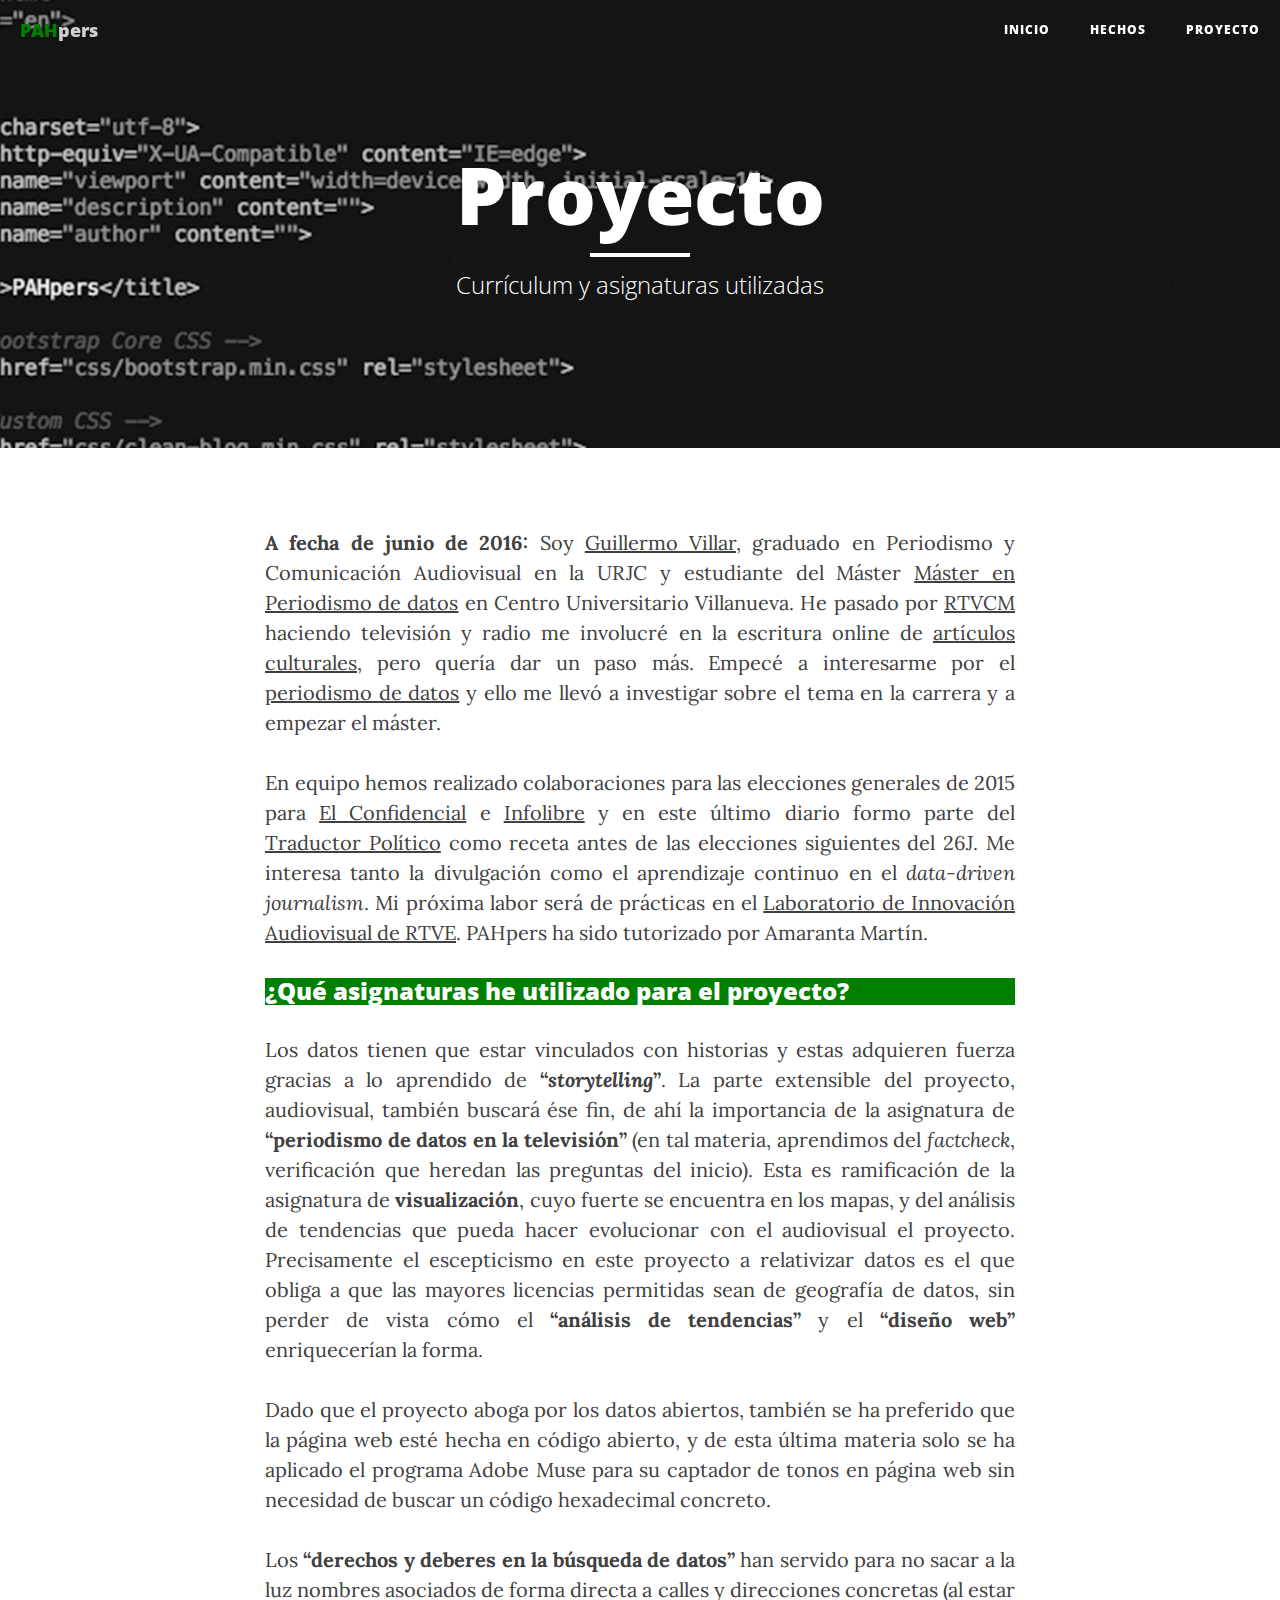
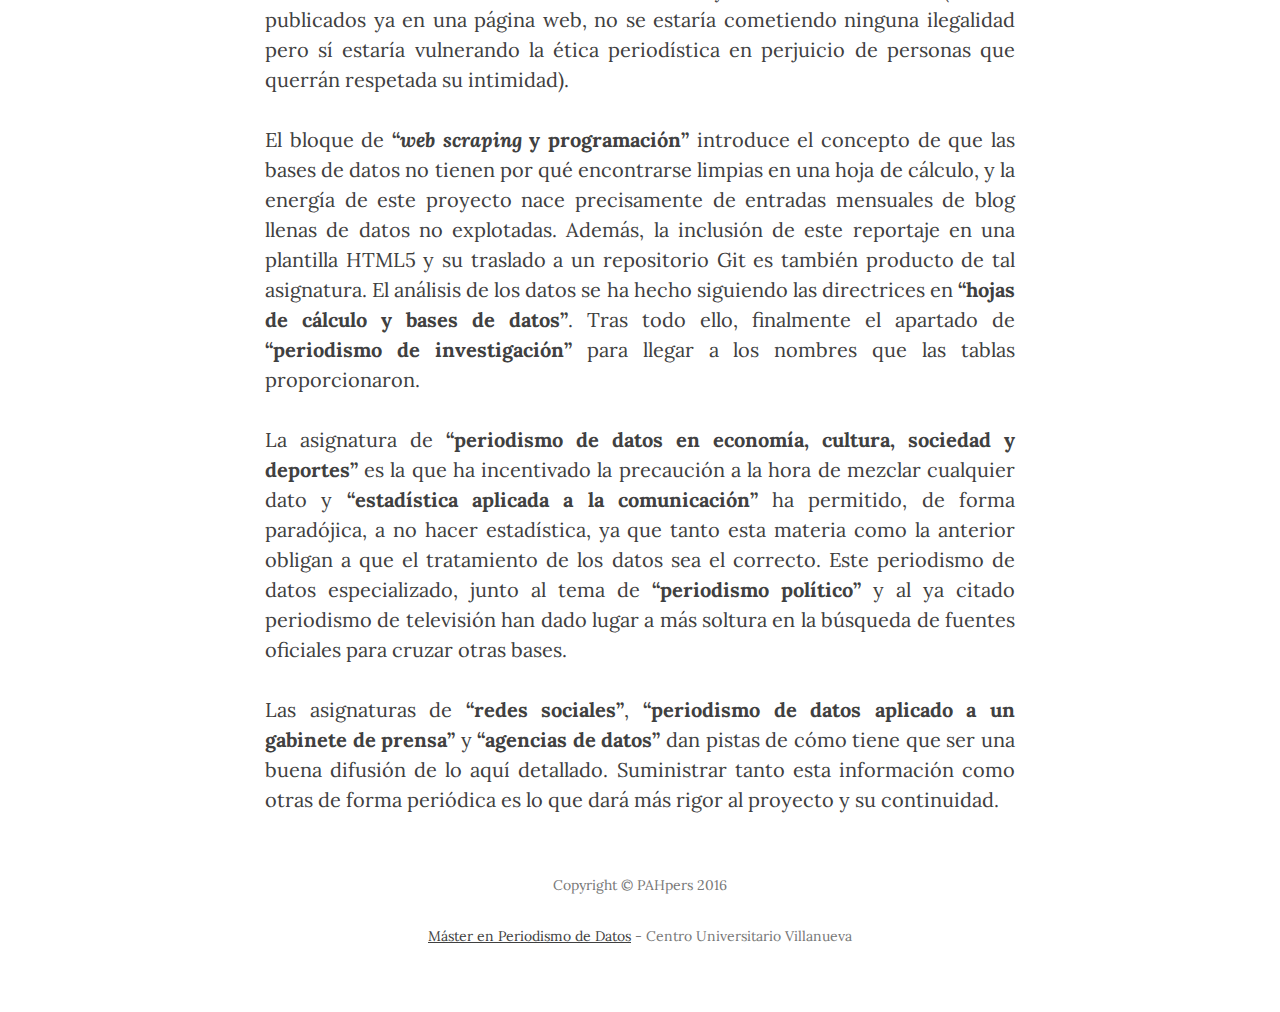
<file: proyecto.html>
<!DOCTYPE html>
<html lang="es">

<head>

    <meta charset="utf-8">
    <meta http-equiv="X-UA-Compatible" content="IE=edge">
    <meta name="viewport" content="width=device-width, initial-scale=1">
    <meta name="description" content="">
    <meta name="author" content="">

    <title>Proyecto</title>

    <!-- Bootstrap Core CSS -->
    <link href="css/bootstrap.min.css" rel="stylesheet">

    <!-- Custom CSS -->
    <link href="css/clean-blog.min.css" rel="stylesheet">

    <!-- Custom Fonts -->
    <link href="http://maxcdn.bootstrapcdn.com/font-awesome/4.1.0/css/font-awesome.min.css" rel="stylesheet" type="text/css">
    <link href='http://fonts.googleapis.com/css?family=Lora:400,700,400italic,700italic' rel='stylesheet' type='text/css'>
    <link href='http://fonts.googleapis.com/css?family=Open+Sans:300italic,400italic,600italic,700italic,800italic,400,300,600,700,800' rel='stylesheet' type='text/css'>

    <!-- HTML5 Shim and Respond.js IE8 support of HTML5 elements and media queries -->
    <!-- WARNING: Respond.js doesn't work if you view the page via file:// -->
    <!--[if lt IE 9]>
        <script src="https://oss.maxcdn.com/libs/html5shiv/3.7.0/html5shiv.js"></script>
        <script src="https://oss.maxcdn.com/libs/respond.js/1.4.2/respond.min.js"></script>
    <![endif]-->
<style>
    p{
        text-align: justify;
    }
  </style>
</head>

<body>

    <!-- Navigation -->
    <nav class="navbar navbar-default navbar-custom navbar-fixed-top">
        <div class="container-fluid">
            <!-- Brand and toggle get grouped for better mobile display -->
            <div class="navbar-header page-scroll">
                <button type="button" class="navbar-toggle" data-toggle="collapse" data-target="#bs-example-navbar-collapse-1">
                    <span class="sr-only">Toggle navigation</span>
                    <span class="icon-bar"></span>
                    <span class="icon-bar"></span>
                    <span class="icon-bar"></span>
                </button>
                <a class="navbar-brand" href="index.html"><font color="green">PAH</font>pers</a>
            </div>

            <!-- Collect the nav links, forms, and other content for toggling -->
            <div class="collapse navbar-collapse" id="bs-example-navbar-collapse-1">
                <ul class="nav navbar-nav navbar-right">
                    <li>
                        <a href="index.html">Inicio</a>
                    </li>
                    <li>
                        <a href="hechos.html">Hechos</a>
                    </li>
                    <li>
                        <a href="proyecto.html">Proyecto</a>
                    </li>
                </ul>
            </div>
            <!-- /.navbar-collapse -->
        </div>
        <!-- /.container -->
    </nav>

    <!-- Page Header -->
    <!-- Set your background image for this header on the line below. -->
    <header class="intro-header" style="background-image: url('img/codigo.jpg')">
        <div class="container">
            <div class="row">
                <div class="col-lg-8 col-lg-offset-2 col-md-10 col-md-offset-1">
                    <div class="page-heading">
                        <h1>Proyecto</h1>
                        <hr class="small">
                        <span class="subheading">Currículum y asignaturas utilizadas</span>
                    </div>
                </div>
            </div>
        </div>
    </header>

    <!-- Main Content -->
    <div class="container">
        <div class="row">
            <div class="col-lg-8 col-lg-offset-2 col-md-10 col-md-offset-1">
                <div class="post-preview">
                    <p><b>A fecha de junio de 2016:</b> Soy <a href="http://www.linkedin.com/in/guillermovillarrodriguez" target="_blank">Guillermo Villar</a>, graduado en Periodismo y Comunicación Audiovisual en la URJC y estudiante del Máster <a href="http://www.villanueva.edu/master-periodismo-de-datos/" target="_blank">Máster en Periodismo de datos</a> en Centro Universitario Villanueva. He pasado por <a href="http://www.youtube.com/embed/A7F29g1-0Qg?t=23m17s" target="_blank">RTVCM</a> haciendo televisión y radio me involucré en la escritura online de <a href="http://issuu.com/vimmag/docs/vim22/19" target="_blank">artículos culturales</a>, pero quería dar un paso más. Empecé a interesarme por el <a href="http://datajournalismhandbook.org/" target="_blank">periodismo de datos</a> y ello me llevó a investigar sobre el tema en la carrera y a empezar el máster.</p>
                <p>En equipo hemos realizado colaboraciones para las elecciones generales de 2015 para <a href="http://www.elconfidencial.com/elecciones-generales/2015-12-20/el-hashtag-certifica-la-muerte-del-eslogan-electoral-pedir-el-voto-ya-no-es-suficiente_1124178/" target="_blank">El Confidencial</a> e <a href="http://www.infolibre.es/noticias/opinion/2015/12/04/la_izquierda_gana_pegada_carteles_twitter_41683_1023.html" target="_blank">Infolibre</a> y en este último diario formo parte del <a href="http://www.infolibre.es/noticias/traductor_politico/portada/" target="_blank">Traductor Político</a> como receta antes de las elecciones siguientes del 26J. Me interesa tanto la divulgación como el aprendizaje continuo en el <i>data-driven journalism</i>. Mi próxima labor será de prácticas en el <a href="http://www.rtve.es/lab/" target="_blank">Laboratorio de Innovación Audiovisual de RTVE</a>. PAHpers ha sido tutorizado por Amaranta Martín.</p>
                 <div class="post-preview">
            <h3 class="post-subtitle"; style="background-color:green">
                            <font color="white">¿Qué asignaturas he utilizado para el proyecto?</font></h3>
                        <p>Los datos tienen que estar vinculados con historias y estas adquieren fuerza gracias a lo aprendido de <b>“<i>storytelling</i>”</b>. La parte extensible del proyecto, audiovisual, también buscará ése fin, de ahí la importancia de la asignatura de <b>“periodismo de datos en la televisión”</b> (en tal materia, aprendimos del <i>factcheck</i>, verificación que heredan las preguntas del inicio). Esta es ramificación de la asignatura de <b>visualización</b>, cuyo fuerte se encuentra en los mapas, y del análisis de tendencias que pueda hacer evolucionar con el audiovisual el proyecto. Precisamente el escepticismo en este proyecto a relativizar datos es el que obliga a que las mayores licencias permitidas sean de geografía de datos, sin perder de vista cómo el <b>“análisis de tendencias”</b> y el <b>“diseño web”</b> enriquecerían la forma.</p> 
                        <p>Dado que el proyecto aboga por los datos abiertos, también se ha preferido que la página web esté hecha en código abierto, y de esta última materia solo se ha aplicado el programa Adobe Muse para su captador de tonos en página web sin necesidad de buscar un código hexadecimal concreto.</p>
<p>Los <b>“derechos y deberes en la búsqueda de datos”</b> han servido para no sacar a la luz nombres asociados de forma directa a calles y direcciones concretas (al estar publicados ya en una página web, no se estaría cometiendo ninguna ilegalidad pero sí estaría vulnerando la ética periodística en perjuicio de personas que querrán respetada su intimidad).</p>
<p>El bloque de <b>“<i>web scraping</i> y programación”</b> introduce el concepto de que las bases de datos no tienen por qué encontrarse limpias en una hoja de cálculo, y la energía de este proyecto nace precisamente de entradas mensuales de blog llenas de datos no explotadas. Además, la inclusión de este reportaje en una plantilla HTML5 y su traslado a un repositorio Git es también producto de tal asignatura. El análisis de los datos se ha hecho siguiendo las directrices en <b>“hojas de cálculo y bases de datos”</b>. Tras todo ello, finalmente el apartado de <b>“periodismo de investigación”</b> para llegar a los nombres que las tablas proporcionaron.</p>
<p>La asignatura de <b>“periodismo de datos en economía, cultura, sociedad y deportes”</b> es la que ha incentivado la precaución a la hora de mezclar cualquier dato y <b>“estadística aplicada a la comunicación”</b> ha permitido, de forma paradójica, a no hacer estadística, ya que tanto esta materia como la anterior obligan a que el tratamiento de los datos sea el correcto. Este periodismo de datos especializado, junto al tema de <b>“periodismo político”</b> y al ya citado periodismo de televisión han dado lugar a más soltura en la búsqueda de fuentes oficiales para cruzar otras bases.</p>
<p>Las asignaturas de <b>“redes sociales”</b>, <b>“periodismo de datos aplicado a un gabinete de prensa”</b> y <b>“agencias de datos”</b> dan pistas de cómo tiene que ser una buena difusión de lo aquí detallado. Suministrar tanto esta información como otras de forma periódica es lo que dará más rigor al proyecto y su continuidad.</p>
                   
            </div>
        </div>
    </div>

    </hr>
    
    <!-- Footer -->
<footer>
        <div class="container">
            <div class="row">
                <div class="col-lg-8 col-lg-offset-2 col-md-10 col-md-offset-1">
                    <p class="copyright text-muted">Copyright &copy; PAHpers 2016</p>
                    <p class="copyright text-muted"><a href="http://www.villanueva.edu/master-periodismo-de-datos/" target="_blank">Máster en Periodismo de Datos</a> - Centro Universitario Villanueva</p>     
                </div>
            </div>
        </div>
    </footer>

    <!-- jQuery -->
    <script src="js/jquery.js"></script>

    <!-- Bootstrap Core JavaScript -->
    <script src="js/bootstrap.min.js"></script>

    <!-- Custom Theme JavaScript -->
    <script src="js/clean-blog.min.js"></script>

</body>

</html>
</file>
<file: css/clean-blog.min.css>
/*!
 * Clean Blog v1.0.0 (http://startbootstrap.com)
 * Copyright 2014 Start Bootstrap
 * Licensed under Apache 2.0 (https://github.com/IronSummitMedia/startbootstrap/blob/gh-pages/LICENSE)
 */

body{font-family:Lora,'Times New Roman',serif;font-size:20px;color:#404040}p{line-height:1.5;margin:30px 0}p a{text-decoration:underline}h1,h2,h3,h4,h5,h6{font-family:'Open Sans','Helvetica Neue',Helvetica,Arial,sans-serif;font-weight:800}a{color:#404040}a:hover,a:focus{color:#0085a1}a img:hover,a img:focus{cursor:zoom-in}blockquote{color:gray;font-style:italic}hr.small{max-width:100px;margin:15px auto;border-width:4px;border-color:#fff}.navbar-custom{position:absolute;top:0;left:0;width:100%;z-index:3;font-family:'Open Sans','Helvetica Neue',Helvetica,Arial,sans-serif}.navbar-custom .navbar-brand{font-weight:800}.navbar-custom .nav li a{text-transform:uppercase;font-size:12px;font-weight:800;letter-spacing:1px}@media only screen and (min-width:768px){.navbar-custom{background:0 0;border-bottom:1px solid transparent}.navbar-custom .navbar-brand{color:#fff;padding:20px}.navbar-custom .navbar-brand:hover,.navbar-custom .navbar-brand:focus{color:rgba(255,255,255,.8)}.navbar-custom .nav li a{color:#fff;padding:20px}.navbar-custom .nav li a:hover,.navbar-custom .nav li a:focus{color:rgba(255,255,255,.8)}}@media only screen and (min-width:1170px){.navbar-custom{-webkit-transition:background-color .3s;-moz-transition:background-color .3s;transition:background-color .3s;-webkit-transform:translate3d(0,0,0);-moz-transform:translate3d(0,0,0);-ms-transform:translate3d(0,0,0);-o-transform:translate3d(0,0,0);transform:translate3d(0,0,0);-webkit-backface-visibility:hidden;backface-visibility:hidden}.navbar-custom.is-fixed{position:fixed;top:-61px;background-color:rgba(255,255,255,.9);border-bottom:1px solid #f2f2f2;-webkit-transition:-webkit-transform .3s;-moz-transition:-moz-transform .3s;transition:transform .3s}.navbar-custom.is-fixed .navbar-brand{color:#404040}.navbar-custom.is-fixed .navbar-brand:hover,.navbar-custom.is-fixed .navbar-brand:focus{color:#0085a1}.navbar-custom.is-fixed .nav li a{color:#404040}.navbar-custom.is-fixed .nav li a:hover,.navbar-custom.is-fixed .nav li a:focus{color:#0085a1}.navbar-custom.is-visible{-webkit-transform:translate3d(0,100%,0);-moz-transform:translate3d(0,100%,0);-ms-transform:translate3d(0,100%,0);-o-transform:translate3d(0,100%,0);transform:translate3d(0,100%,0)}}.intro-header{background-color:gray;background:no-repeat center center;background-attachment:scroll;-webkit-background-size:cover;-moz-background-size:cover;background-size:cover;-o-background-size:cover;margin-bottom:50px}.intro-header .site-heading,.intro-header .post-heading,.intro-header .page-heading{padding:100px 0 50px;color:#fff}@media only screen and (min-width:768px){.intro-header .site-heading,.intro-header .post-heading,.intro-header .page-heading{padding:150px 0}}.intro-header .site-heading,.intro-header .page-heading{text-align:center}.intro-header .site-heading h1,.intro-header .page-heading h1{margin-top:0;font-size:50px}.intro-header .site-heading .subheading,.intro-header .page-heading .subheading{font-size:24px;line-height:1.1;display:block;font-family:'Open Sans','Helvetica Neue',Helvetica,Arial,sans-serif;font-weight:300;margin:10px 0 0}@media only screen and (min-width:768px){.intro-header .site-heading h1,.intro-header .page-heading h1{font-size:80px}}.intro-header .post-heading h1{font-size:35px}.intro-header .post-heading .subheading,.intro-header .post-heading .meta{line-height:1.1;display:block}.intro-header .post-heading .subheading{font-family:'Open Sans','Helvetica Neue',Helvetica,Arial,sans-serif;font-size:24px;margin:10px 0 30px;font-weight:600}.intro-header .post-heading .meta{font-family:Lora,'Times New Roman',serif;font-style:italic;font-weight:300;font-size:20px}.intro-header .post-heading .meta a{color:#fff}@media only screen and (min-width:768px){.intro-header .post-heading h1{font-size:55px}.intro-header .post-heading .subheading{font-size:30px}}.post-preview>a{color:#404040}.post-preview>a:hover,.post-preview>a:focus{text-decoration:none;color:#0085a1}.post-preview>a>.post-title{font-size:30px;margin-top:30px;margin-bottom:10px}.post-preview>a>.post-subtitle{margin:0;font-weight:300;margin-bottom:10px}.post-preview>.post-meta{color:gray;font-size:18px;font-style:italic;margin-top:0}.post-preview>.post-meta>a{text-decoration:none;color:#404040}.post-preview>.post-meta>a:hover,.post-preview>.post-meta>a:focus{color:#0085a1;text-decoration:underline}@media only screen and (min-width:768px){.post-preview>a>.post-title{font-size:36px}}.section-heading{font-size:36px;margin-top:60px;font-weight:700}.caption{text-align:center;font-size:14px;padding:10px;font-style:italic;margin:0;display:block;border-bottom-right-radius:5px;border-bottom-left-radius:5px}footer{padding:50px 0 65px}footer .list-inline{margin:0;padding:0}footer .copyright{font-size:14px;text-align:center;margin-bottom:0}.floating-label-form-group{font-size:14px;position:relative;margin-bottom:0;padding-bottom:.5em;border-bottom:1px solid #eee}.floating-label-form-group input,.floating-label-form-group textarea{z-index:1;position:relative;padding-right:0;padding-left:0;border:none;border-radius:0;font-size:1.5em;background:0 0;box-shadow:none!important;resize:none}.floating-label-form-group label{display:block;z-index:0;position:relative;top:2em;margin:0;font-size:.85em;line-height:1.764705882em;vertical-align:middle;vertical-align:baseline;opacity:0;-webkit-transition:top .3s ease,opacity .3s ease;-moz-transition:top .3s ease,opacity .3s ease;-ms-transition:top .3s ease,opacity .3s ease;transition:top .3s ease,opacity .3s ease}.floating-label-form-group::not(:first-child){padding-left:14px;border-left:1px solid #eee}.floating-label-form-group-with-value label{top:0;opacity:1}.floating-label-form-group-with-focus label{color:#0085a1}form .row:first-child .floating-label-form-group{border-top:1px solid #eee}.btn{font-family:'Open Sans','Helvetica Neue',Helvetica,Arial,sans-serif;text-transform:uppercase;font-size:14px;font-weight:800;letter-spacing:1px;border-radius:0;padding:15px 25px}.btn-lg{font-size:16px;padding:25px 35px}.btn-default:hover,.btn-default:focus{background-color:#0085a1;border:1px solid #0085a1;color:#fff}.pager{margin:20px 0 0}.pager li>a,.pager li>span{font-family:'Open Sans','Helvetica Neue',Helvetica,Arial,sans-serif;text-transform:uppercase;font-size:14px;font-weight:800;letter-spacing:1px;padding:15px 25px;background-color:#fff;border-radius:0}.pager li>a:hover,.pager li>a:focus{color:#fff;background-color:#0085a1;border:1px solid #0085a1}.pager .disabled>a,.pager .disabled>a:hover,.pager .disabled>a:focus,.pager .disabled>span{color:gray;background-color:#404040;cursor:not-allowed}::-moz-selection{color:#fff;text-shadow:none;background:#0085a1}::selection{color:#fff;text-shadow:none;background:#0085a1}img::selection{color:#fff;background:0 0}img::-moz-selection{color:#fff;background:0 0}body{webkit-tap-highlight-color:#0085a1}
</file>
